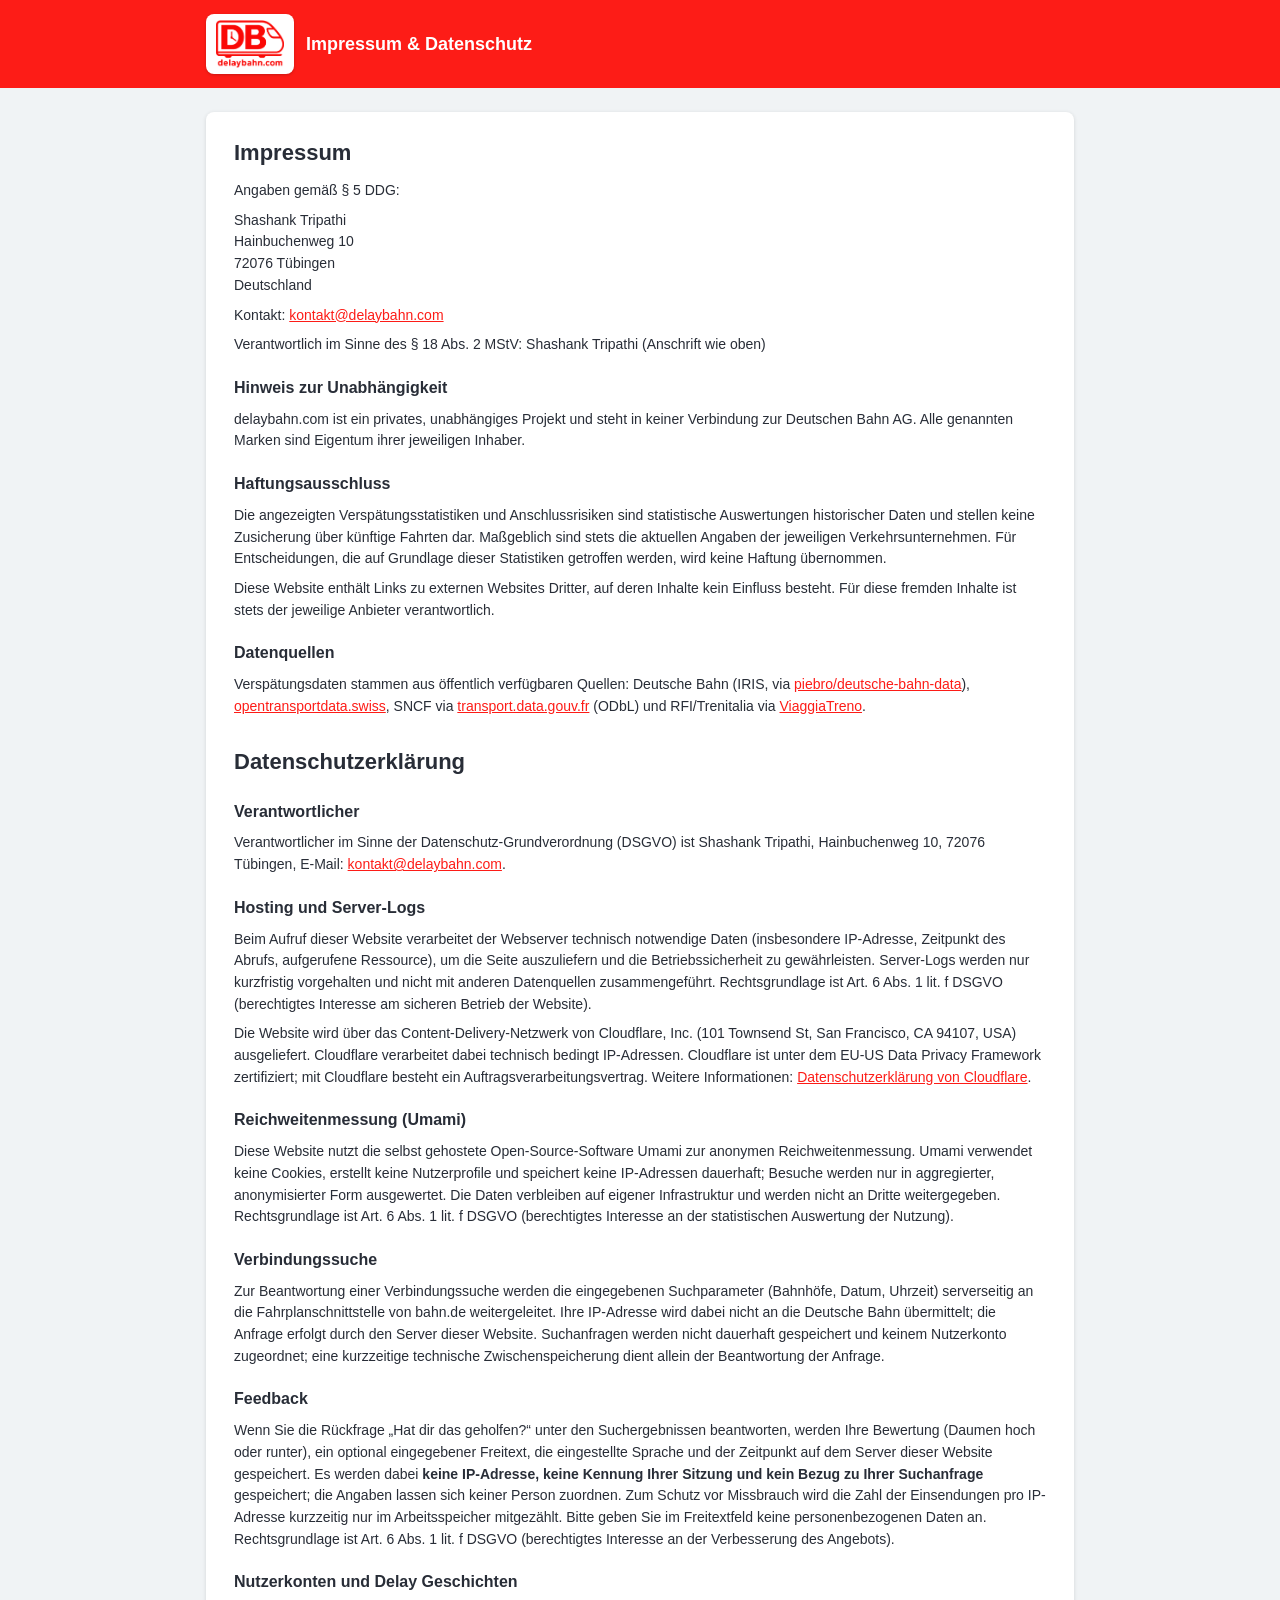
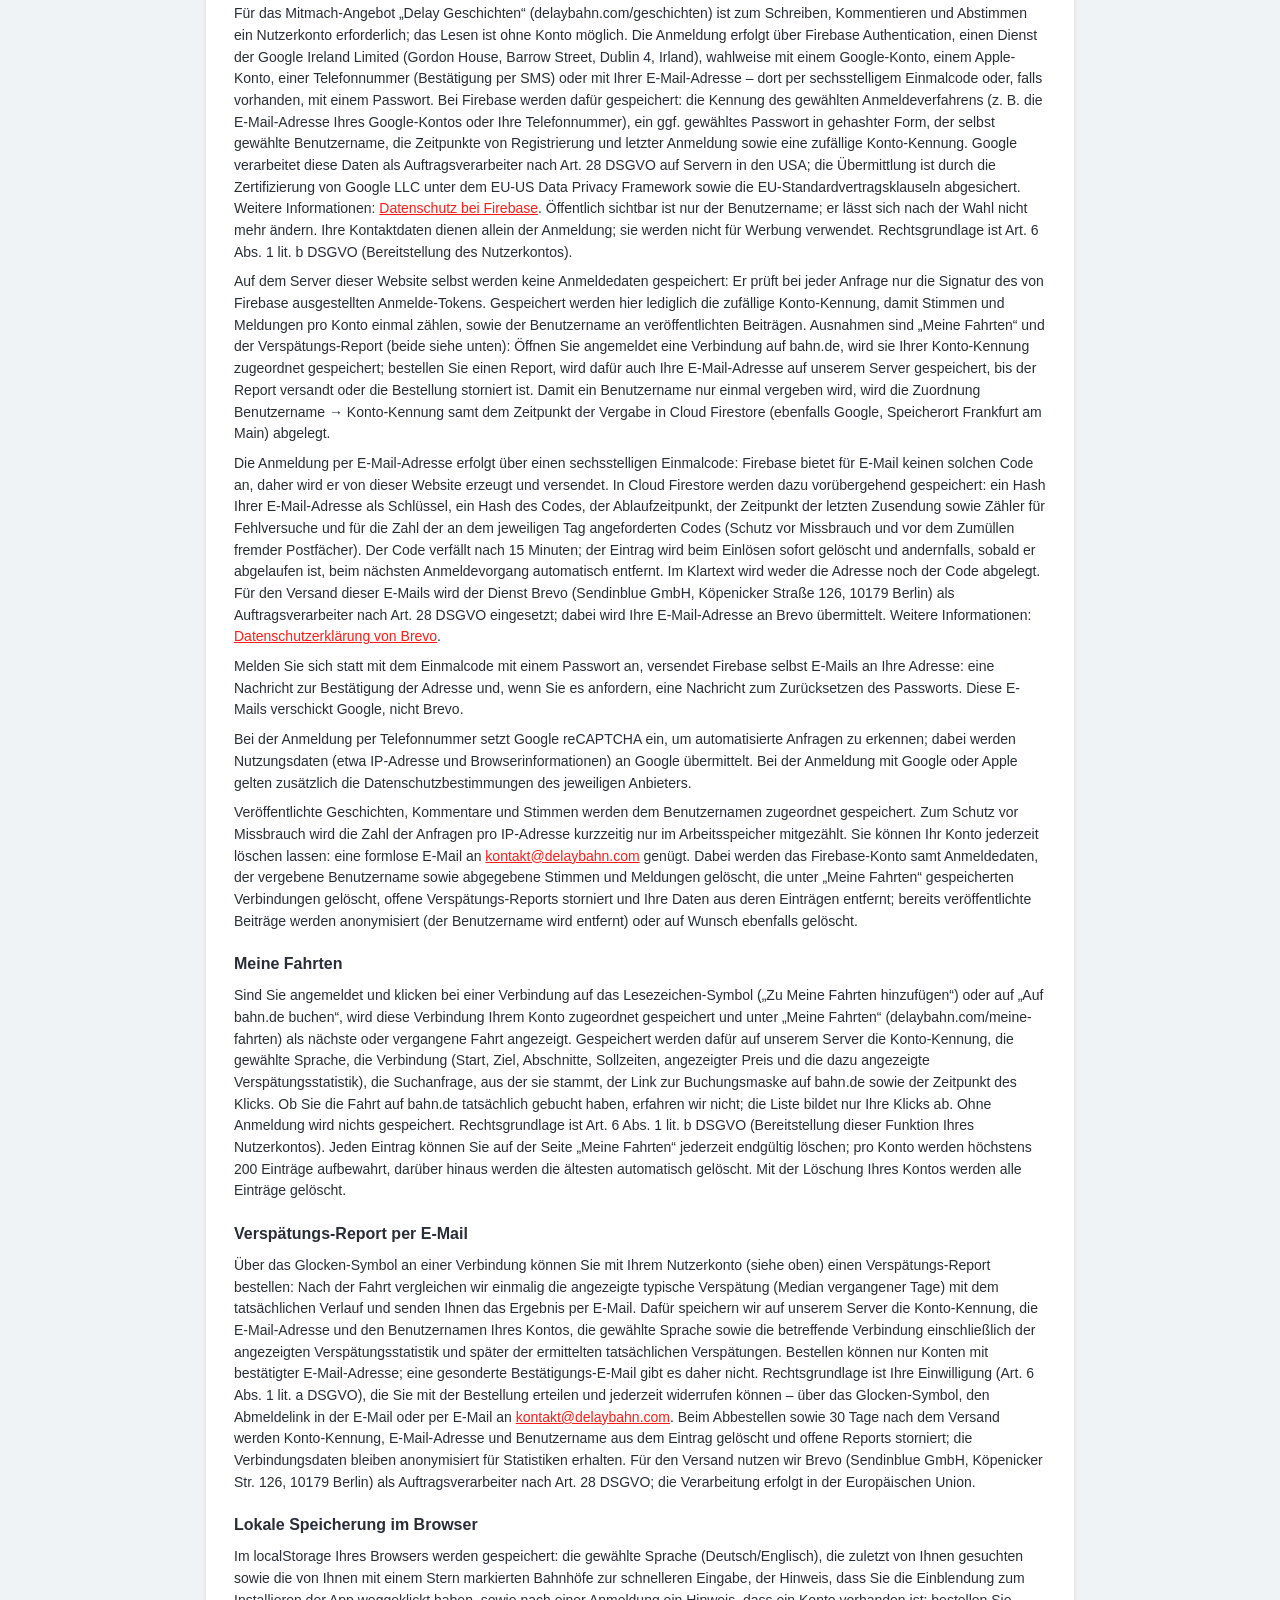
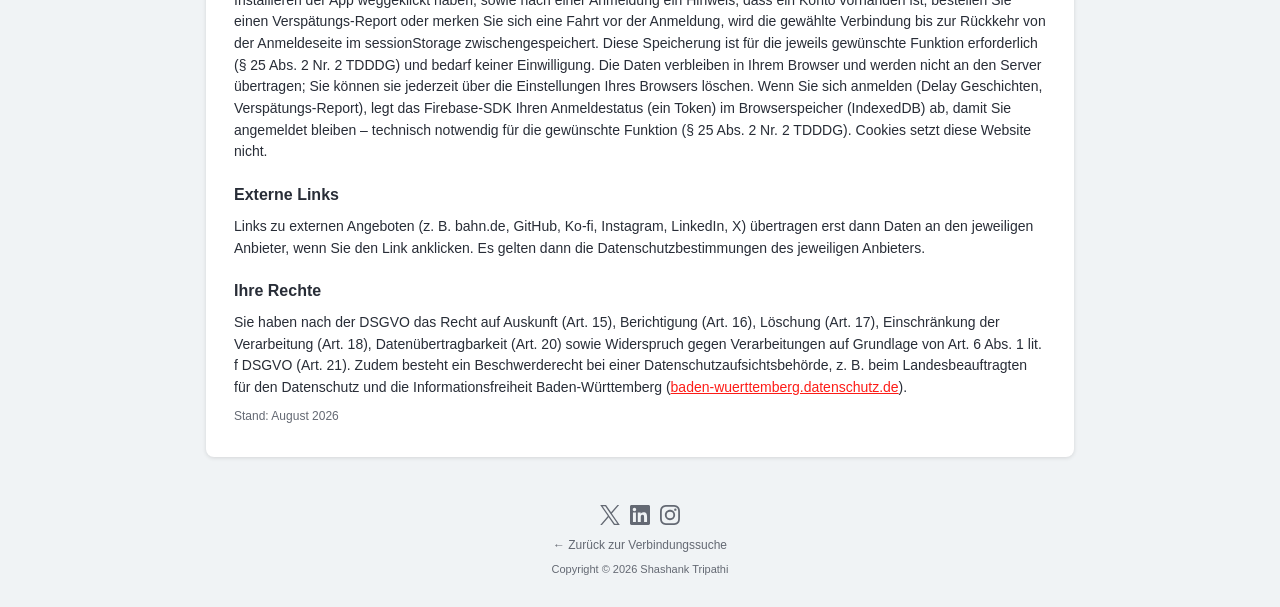
<file: static/impressum.html>
<!DOCTYPE html>
<html lang="de">
<head>
<meta charset="utf-8">
<meta name="viewport" content="width=device-width, initial-scale=1">
<title>Impressum & Datenschutz – DelayBahn</title>
<meta name="robots" content="noindex, follow">
<link rel="icon" type="image/png" href="favicon.png">
<link rel="stylesheet" href="style.css?v=119">
</head>
<body>
<header>
  <div class="header-inner">
    <a class="logo-link" href="/"><img class="logo" src="logo.png?v=3" alt="delaybahn.com"></a>
    <span class="header-title">Impressum &amp; Datenschutz</span>
  </div>
</header>

<main>
  <div class="legal-card">
    <h1>Impressum</h1>
    <p>Angaben gemäß § 5 DDG:</p>
    <address>
      Shashank Tripathi<br>
      Hainbuchenweg 10<br>
      72076 Tübingen<br>
      Deutschland
    </address>
    <p>Kontakt: <a href="mailto:kontakt@delaybahn.com">kontakt@delaybahn.com</a></p>
    <p>Verantwortlich im Sinne des § 18 Abs. 2 MStV: Shashank Tripathi (Anschrift wie oben)</p>

    <h2>Hinweis zur Unabhängigkeit</h2>
    <p>delaybahn.com ist ein privates, unabhängiges Projekt und steht in keiner Verbindung zur
    Deutschen Bahn AG. Alle genannten Marken sind Eigentum ihrer jeweiligen Inhaber.</p>

    <h2>Haftungsausschluss</h2>
    <p>Die angezeigten Verspätungsstatistiken und Anschlussrisiken sind statistische Auswertungen
    historischer Daten und stellen keine Zusicherung über künftige Fahrten dar. Maßgeblich sind
    stets die aktuellen Angaben der jeweiligen Verkehrsunternehmen. Für Entscheidungen, die auf
    Grundlage dieser Statistiken getroffen werden, wird keine Haftung übernommen.</p>
    <p>Diese Website enthält Links zu externen Websites Dritter, auf deren Inhalte kein Einfluss
    besteht. Für diese fremden Inhalte ist stets der jeweilige Anbieter verantwortlich.</p>

    <h2>Datenquellen</h2>
    <p>Verspätungsdaten stammen aus öffentlich verfügbaren Quellen: Deutsche Bahn (IRIS, via
    <a href="https://github.com/piebro/deutsche-bahn-data" target="_blank" rel="noopener">piebro/deutsche-bahn-data</a>),
    <a href="https://opentransportdata.swiss" target="_blank" rel="noopener">opentransportdata.swiss</a>,
    SNCF via <a href="https://transport.data.gouv.fr/datasets/horaires-sncf" target="_blank" rel="noopener">transport.data.gouv.fr</a> (ODbL) und
    RFI/Trenitalia via <a href="http://www.viaggiatreno.it" target="_blank" rel="noopener">ViaggiaTreno</a>.</p>

    <h1 id="datenschutz">Datenschutzerklärung</h1>

    <h2>Verantwortlicher</h2>
    <p>Verantwortlicher im Sinne der Datenschutz-Grundverordnung (DSGVO) ist Shashank Tripathi,
    Hainbuchenweg 10, 72076 Tübingen, E-Mail:
    <a href="mailto:kontakt@delaybahn.com">kontakt@delaybahn.com</a>.</p>

    <h2>Hosting und Server-Logs</h2>
    <p>Beim Aufruf dieser Website verarbeitet der Webserver technisch notwendige Daten
    (insbesondere IP-Adresse, Zeitpunkt des Abrufs, aufgerufene Ressource), um die Seite
    auszuliefern und die Betriebssicherheit zu gewährleisten. Server-Logs werden nur kurzfristig
    vorgehalten und nicht mit anderen Datenquellen zusammengeführt. Rechtsgrundlage ist
    Art. 6 Abs. 1 lit. f DSGVO (berechtigtes Interesse am sicheren Betrieb der Website).</p>
    <p>Die Website wird über das Content-Delivery-Netzwerk von Cloudflare, Inc.
    (101 Townsend St, San Francisco, CA 94107, USA) ausgeliefert. Cloudflare verarbeitet dabei
    technisch bedingt IP-Adressen. Cloudflare ist unter dem EU-US Data Privacy Framework
    zertifiziert; mit Cloudflare besteht ein Auftragsverarbeitungsvertrag. Weitere Informationen:
    <a href="https://www.cloudflare.com/privacypolicy/" target="_blank" rel="noopener">Datenschutzerklärung von Cloudflare</a>.</p>

    <h2>Reichweitenmessung (Umami)</h2>
    <p>Diese Website nutzt die selbst gehostete Open-Source-Software Umami zur anonymen
    Reichweitenmessung. Umami verwendet keine Cookies, erstellt keine Nutzerprofile und speichert
    keine IP-Adressen dauerhaft; Besuche werden nur in aggregierter, anonymisierter Form
    ausgewertet. Die Daten verbleiben auf eigener Infrastruktur und werden nicht an Dritte
    weitergegeben. Rechtsgrundlage ist Art. 6 Abs. 1 lit. f DSGVO (berechtigtes Interesse an der
    statistischen Auswertung der Nutzung).</p>

    <h2>Verbindungssuche</h2>
    <p>Zur Beantwortung einer Verbindungssuche werden die eingegebenen Suchparameter (Bahnhöfe,
    Datum, Uhrzeit) serverseitig an die Fahrplanschnittstelle von bahn.de weitergeleitet. Ihre
    IP-Adresse wird dabei nicht an die Deutsche Bahn übermittelt; die Anfrage erfolgt durch den
    Server dieser Website. Suchanfragen werden nicht dauerhaft gespeichert und keinem Nutzerkonto
    zugeordnet; eine kurzzeitige technische Zwischenspeicherung dient allein der Beantwortung der
    Anfrage.</p>

    <h2>Feedback</h2>
    <p>Wenn Sie die Rückfrage „Hat dir das geholfen?“ unter den Suchergebnissen beantworten, werden
    Ihre Bewertung (Daumen hoch oder runter), ein optional eingegebener Freitext, die eingestellte
    Sprache und der Zeitpunkt auf dem Server dieser Website gespeichert. Es werden dabei
    <strong>keine IP-Adresse, keine Kennung Ihrer Sitzung und kein Bezug zu Ihrer Suchanfrage</strong>
    gespeichert; die Angaben lassen sich keiner Person zuordnen. Zum Schutz vor Missbrauch wird die
    Zahl der Einsendungen pro IP-Adresse kurzzeitig nur im Arbeitsspeicher mitgezählt. Bitte geben
    Sie im Freitextfeld keine personenbezogenen Daten an. Rechtsgrundlage ist Art. 6 Abs. 1 lit. f
    DSGVO (berechtigtes Interesse an der Verbesserung des Angebots).</p>

    <h2>Nutzerkonten und Delay Geschichten</h2>
    <p>Für das Mitmach-Angebot „Delay Geschichten“ (delaybahn.com/geschichten) ist zum Schreiben,
    Kommentieren und Abstimmen ein Nutzerkonto erforderlich; das Lesen ist ohne Konto möglich.
    Die Anmeldung erfolgt über Firebase Authentication, einen Dienst der Google Ireland Limited
    (Gordon House, Barrow Street, Dublin 4, Irland), wahlweise mit einem Google-Konto, einem
    Apple-Konto, einer Telefonnummer (Bestätigung per SMS) oder mit Ihrer E-Mail-Adresse – dort
    per sechsstelligem Einmalcode oder, falls vorhanden, mit einem Passwort. Bei Firebase werden dafür gespeichert: die Kennung des gewählten
    Anmeldeverfahrens (z.&nbsp;B. die E-Mail-Adresse Ihres Google-Kontos oder Ihre
    Telefonnummer), ein ggf. gewähltes Passwort in gehashter Form, der selbst gewählte
    Benutzername, die Zeitpunkte von Registrierung und letzter Anmeldung sowie eine zufällige
    Konto-Kennung. Google verarbeitet diese Daten als Auftragsverarbeiter nach Art. 28 DSGVO auf
    Servern in den USA; die Übermittlung ist durch die Zertifizierung von Google LLC unter dem
    EU-US Data Privacy Framework sowie die EU-Standardvertragsklauseln abgesichert. Weitere
    Informationen: <a href="https://firebase.google.com/support/privacy" target="_blank" rel="noopener">Datenschutz bei Firebase</a>.
    Öffentlich sichtbar ist nur der Benutzername; er lässt sich nach der Wahl nicht mehr ändern.
    Ihre Kontaktdaten dienen allein der Anmeldung; sie werden nicht für Werbung verwendet.
    Rechtsgrundlage ist Art. 6 Abs. 1 lit. b DSGVO (Bereitstellung des Nutzerkontos).</p>
    <p>Auf dem Server dieser Website selbst werden keine Anmeldedaten gespeichert: Er prüft bei
    jeder Anfrage nur die Signatur des von Firebase ausgestellten Anmelde-Tokens. Gespeichert
    werden hier lediglich die zufällige Konto-Kennung, damit Stimmen und Meldungen pro Konto
    einmal zählen, sowie der Benutzername an veröffentlichten Beiträgen. Ausnahmen sind „Meine
    Fahrten“ und der Verspätungs-Report (beide siehe unten): Öffnen Sie angemeldet eine Verbindung
    auf bahn.de, wird sie Ihrer Konto-Kennung zugeordnet gespeichert; bestellen Sie einen Report,
    wird dafür auch Ihre E-Mail-Adresse auf unserem Server gespeichert, bis der Report versandt
    oder die Bestellung storniert ist.
    Damit ein Benutzername nur einmal vergeben wird, wird die Zuordnung
    Benutzername&nbsp;→&nbsp;Konto-Kennung samt dem Zeitpunkt der Vergabe in Cloud Firestore
    (ebenfalls Google, Speicherort Frankfurt am Main) abgelegt.</p>
    <p>Die Anmeldung per E-Mail-Adresse erfolgt über einen sechsstelligen Einmalcode: Firebase
    bietet für E-Mail keinen solchen Code an, daher wird er von dieser Website erzeugt und
    versendet. In Cloud Firestore werden dazu vorübergehend gespeichert: ein Hash Ihrer
    E-Mail-Adresse als Schlüssel, ein Hash des Codes, der Ablaufzeitpunkt, der Zeitpunkt der
    letzten Zusendung sowie Zähler für Fehlversuche und für die Zahl der an dem jeweiligen Tag
    angeforderten Codes (Schutz vor Missbrauch und vor dem Zumüllen fremder Postfächer). Der Code verfällt nach 15 Minuten; der Eintrag wird
    beim Einlösen sofort gelöscht und andernfalls, sobald er abgelaufen ist, beim nächsten
    Anmeldevorgang automatisch entfernt. Im Klartext wird weder die Adresse noch der Code
    abgelegt. Für den Versand dieser E-Mails wird der Dienst Brevo (Sendinblue GmbH,
    Köpenicker Straße 126, 10179 Berlin) als Auftragsverarbeiter nach Art. 28 DSGVO eingesetzt;
    dabei wird Ihre E-Mail-Adresse an Brevo übermittelt. Weitere Informationen:
    <a href="https://www.brevo.com/de/legal/privacypolicy/" target="_blank" rel="noopener">Datenschutzerklärung von Brevo</a>.</p>
    <p>Melden Sie sich statt mit dem Einmalcode mit einem Passwort an, versendet Firebase
    selbst E-Mails an Ihre Adresse: eine Nachricht zur Bestätigung der Adresse und, wenn Sie es
    anfordern, eine Nachricht zum Zurücksetzen des Passworts. Diese E-Mails verschickt Google,
    nicht Brevo.</p>
    <p>Bei der Anmeldung per Telefonnummer setzt Google reCAPTCHA ein, um automatisierte
    Anfragen zu erkennen; dabei werden Nutzungsdaten (etwa IP-Adresse und Browserinformationen)
    an Google übermittelt. Bei der Anmeldung mit Google oder Apple gelten zusätzlich die
    Datenschutzbestimmungen des jeweiligen Anbieters.</p>
    <p>Veröffentlichte Geschichten, Kommentare und Stimmen werden dem Benutzernamen zugeordnet
    gespeichert. Zum Schutz vor Missbrauch wird die Zahl der Anfragen pro IP-Adresse kurzzeitig
    nur im Arbeitsspeicher mitgezählt. Sie können Ihr Konto jederzeit löschen lassen: eine
    formlose E-Mail an <a href="mailto:kontakt@delaybahn.com">kontakt@delaybahn.com</a> genügt.
    Dabei werden das Firebase-Konto samt Anmeldedaten, der vergebene Benutzername sowie
    abgegebene Stimmen und Meldungen gelöscht, die unter „Meine Fahrten“ gespeicherten
    Verbindungen gelöscht, offene Verspätungs-Reports storniert und Ihre Daten aus deren
    Einträgen entfernt; bereits veröffentlichte Beiträge werden anonymisiert (der Benutzername
    wird entfernt) oder auf Wunsch ebenfalls gelöscht.</p>
    <h2 id="datenschutz-fahrten">Meine Fahrten</h2>
    <p>Sind Sie angemeldet und klicken bei einer Verbindung auf das Lesezeichen-Symbol („Zu Meine
    Fahrten hinzufügen“) oder auf „Auf bahn.de buchen“, wird diese Verbindung Ihrem Konto
    zugeordnet gespeichert und unter „Meine Fahrten“
    (delaybahn.com/meine-fahrten) als nächste oder vergangene Fahrt angezeigt. Gespeichert werden
    dafür auf unserem Server die Konto-Kennung, die gewählte Sprache, die Verbindung (Start, Ziel,
    Abschnitte, Sollzeiten, angezeigter Preis und die dazu angezeigte Verspätungsstatistik), die
    Suchanfrage, aus der sie stammt, der Link zur Buchungsmaske auf bahn.de sowie der Zeitpunkt
    des Klicks. Ob Sie die Fahrt auf bahn.de tatsächlich gebucht haben, erfahren wir nicht; die
    Liste bildet nur Ihre Klicks ab. Ohne Anmeldung wird nichts gespeichert. Rechtsgrundlage ist
    Art. 6 Abs. 1 lit. b DSGVO (Bereitstellung dieser Funktion Ihres Nutzerkontos). Jeden Eintrag
    können Sie auf der Seite „Meine Fahrten“ jederzeit endgültig löschen; pro Konto werden
    höchstens 200 Einträge aufbewahrt, darüber hinaus werden die ältesten automatisch gelöscht.
    Mit der Löschung Ihres Kontos werden alle Einträge gelöscht.</p>
    <h2 id="datenschutz-report">Verspätungs-Report per E-Mail</h2>
    <p>Über das Glocken-Symbol an einer Verbindung können Sie mit Ihrem Nutzerkonto (siehe oben)
    einen Verspätungs-Report bestellen: Nach der Fahrt vergleichen wir einmalig die angezeigte
    typische Verspätung (Median vergangener Tage) mit dem tatsächlichen Verlauf und senden Ihnen
    das Ergebnis per E-Mail. Dafür speichern wir auf unserem Server die Konto-Kennung, die
    E-Mail-Adresse und den Benutzernamen Ihres Kontos, die gewählte Sprache sowie die betreffende
    Verbindung einschließlich der angezeigten Verspätungsstatistik und später der ermittelten
    tatsächlichen Verspätungen. Bestellen können nur Konten mit bestätigter E-Mail-Adresse; eine
    gesonderte Bestätigungs-E-Mail gibt es daher nicht. Rechtsgrundlage ist Ihre Einwilligung
    (Art. 6 Abs. 1 lit. a DSGVO), die Sie mit der Bestellung erteilen und jederzeit widerrufen
    können – über das Glocken-Symbol, den Abmeldelink in der E-Mail oder per E-Mail an
    <a href="mailto:kontakt@delaybahn.com">kontakt@delaybahn.com</a>. Beim Abbestellen sowie
    30 Tage nach dem Versand werden Konto-Kennung, E-Mail-Adresse und Benutzername aus dem
    Eintrag gelöscht und offene Reports storniert; die Verbindungsdaten bleiben anonymisiert für
    Statistiken erhalten. Für den Versand nutzen wir Brevo (Sendinblue GmbH, Köpenicker Str. 126,
    10179 Berlin) als Auftragsverarbeiter nach Art. 28 DSGVO; die Verarbeitung erfolgt in der
    Europäischen Union.</p>

    <h2>Lokale Speicherung im Browser</h2>
    <p>Im localStorage Ihres Browsers werden gespeichert: die gewählte Sprache (Deutsch/Englisch),
    die zuletzt von Ihnen gesuchten sowie die von Ihnen mit einem Stern markierten Bahnhöfe zur
    schnelleren Eingabe, der Hinweis, dass Sie die Einblendung zum Installieren der App
    weggeklickt haben, sowie nach einer Anmeldung ein Hinweis, dass ein Konto vorhanden ist;
    bestellen Sie einen Verspätungs-Report oder merken Sie sich eine Fahrt vor der Anmeldung, wird
    die gewählte Verbindung bis zur Rückkehr von der Anmeldeseite im sessionStorage
    zwischengespeichert. Diese
    Speicherung ist für die jeweils gewünschte Funktion erforderlich (§ 25 Abs. 2 Nr. 2 TDDDG) und
    bedarf keiner Einwilligung. Die Daten verbleiben in Ihrem Browser und werden nicht an den Server
    übertragen; Sie können sie jederzeit über die Einstellungen Ihres Browsers löschen. Wenn
    Sie sich anmelden (Delay Geschichten, Verspätungs-Report), legt das Firebase-SDK Ihren Anmeldestatus (ein
    Token) im Browserspeicher (IndexedDB) ab, damit Sie angemeldet bleiben – technisch
    notwendig für die gewünschte Funktion (§ 25 Abs. 2 Nr. 2 TDDDG). Cookies setzt diese Website
    nicht.</p>

    <h2>Externe Links</h2>
    <p>Links zu externen Angeboten (z.&nbsp;B. bahn.de, GitHub, Ko-fi, Instagram, LinkedIn, X) übertragen erst dann Daten
    an den jeweiligen Anbieter, wenn Sie den Link anklicken. Es gelten dann die
    Datenschutzbestimmungen des jeweiligen Anbieters.</p>

    <h2>Ihre Rechte</h2>
    <p>Sie haben nach der DSGVO das Recht auf Auskunft (Art. 15), Berichtigung (Art. 16),
    Löschung (Art. 17), Einschränkung der Verarbeitung (Art. 18), Datenübertragbarkeit (Art. 20)
    sowie Widerspruch gegen Verarbeitungen auf Grundlage von Art. 6 Abs. 1 lit. f DSGVO
    (Art. 21). Zudem besteht ein Beschwerderecht bei einer Datenschutzaufsichtsbehörde,
    z.&nbsp;B. beim Landesbeauftragten für den Datenschutz und die Informationsfreiheit
    Baden-Württemberg (<a href="https://www.baden-wuerttemberg.datenschutz.de" target="_blank" rel="noopener">baden-wuerttemberg.datenschutz.de</a>).</p>

    <p class="legal-stand">Stand: August 2026</p>
  </div>
</main>

<footer class="site-footer">
  <p class="footer-social social-row">
    <a class="social-link" data-net="x" href="https://x.com/DelayBahn" target="_blank" rel="noopener" title="DelayBahn auf X" aria-label="DelayBahn auf X">
      <svg viewBox="0 0 24 24" width="20" height="20" fill="currentColor" aria-hidden="true"><path d="M14.234 10.162 22.977 0h-2.072l-7.591 8.824L7.251 0H.258l9.168 13.343L.258 24H2.33l8.016-9.318L16.749 24h6.993zm-2.837 3.299-.929-1.329L3.076 1.56h3.182l5.965 8.532.929 1.329 7.754 11.09h-3.182z"/></svg>
    </a>
    <a class="social-link" data-net="linkedin" href="https://www.linkedin.com/company/141653948" target="_blank" rel="noopener" title="DelayBahn auf LinkedIn" aria-label="DelayBahn auf LinkedIn">
      <svg viewBox="0 0 24 24" width="20" height="20" fill="currentColor" aria-hidden="true"><path d="M20.447 20.452h-3.554v-5.569c0-1.328-.027-3.037-1.852-3.037-1.853 0-2.136 1.445-2.136 2.939v5.667H9.351V9h3.414v1.561h.046c.477-.9 1.637-1.85 3.37-1.85 3.601 0 4.267 2.37 4.267 5.455v6.286zM5.337 7.433c-1.144 0-2.063-.926-2.063-2.065 0-1.138.92-2.063 2.063-2.063 1.14 0 2.064.925 2.064 2.063 0 1.139-.925 2.065-2.064 2.065zm1.782 13.019H3.555V9h3.564v11.452zM22.225 0H1.771C.792 0 0 .774 0 1.729v20.542C0 23.227.792 24 1.771 24h20.451C23.2 24 24 23.227 24 22.271V1.729C24 .774 23.2 0 22.222 0h.003z"/></svg>
    </a>
    <a class="social-link" data-net="instagram" href="https://www.instagram.com/delay.bahn/" target="_blank" rel="noopener" title="DelayBahn auf Instagram" aria-label="DelayBahn auf Instagram">
      <svg viewBox="0 0 24 24" width="20" height="20" fill="currentColor" aria-hidden="true"><path d="M7.0301.084c-1.2768.0602-2.1487.264-2.911.5634-.7888.3075-1.4575.72-2.1228 1.3877-.6652.6677-1.075 1.3368-1.3802 2.127-.2954.7638-.4956 1.6365-.552 2.914-.0564 1.2775-.0689 1.6882-.0626 4.947.0062 3.2586.0206 3.6671.0825 4.9473.061 1.2765.264 2.1482.5635 2.9107.308.7889.72 1.4573 1.388 2.1228.6679.6655 1.3365 1.0743 2.1285 1.38.7632.295 1.6361.4961 2.9134.552 1.2773.056 1.6884.069 4.9462.0627 3.2578-.0062 3.668-.0207 4.9478-.0814 1.28-.0607 2.147-.2652 2.9098-.5633.7889-.3086 1.4578-.72 2.1228-1.3881.665-.6682 1.0745-1.3378 1.3795-2.1284.2957-.7632.4966-1.636.552-2.9124.056-1.2809.0692-1.6898.063-4.948-.0063-3.2583-.021-3.6668-.0817-4.9465-.0607-1.2797-.264-2.1487-.5633-2.9117-.3084-.7889-.72-1.4568-1.3876-2.1228C21.2982 1.33 20.628.9208 19.8378.6165 19.074.321 18.2017.1197 16.9244.0645 15.6471.0093 15.236-.005 11.977.0014 8.718.0076 8.31.0215 7.0301.0839m.1402 21.6932c-1.17-.0509-1.8053-.2453-2.2287-.408-.5606-.216-.96-.4771-1.3819-.895-.422-.4178-.6811-.8186-.9-1.378-.1644-.4234-.3624-1.058-.4171-2.228-.0595-1.2645-.072-1.6442-.079-4.848-.007-3.2037.0053-3.583.0607-4.848.05-1.169.2456-1.805.408-2.2282.216-.5613.4762-.96.895-1.3816.4188-.4217.8184-.6814 1.3783-.9003.423-.1651 1.0575-.3614 2.227-.4171 1.2655-.06 1.6447-.072 4.848-.079 3.2033-.007 3.5835.005 4.8495.0608 1.169.0508 1.8053.2445 2.228.408.5608.216.96.4754 1.3816.895.4217.4194.6816.8176.9005 1.3787.1653.4217.3617 1.056.4169 2.2263.0602 1.2655.0739 1.645.0796 4.848.0058 3.203-.0055 3.5834-.061 4.848-.051 1.17-.245 1.8055-.408 2.2294-.216.5604-.4763.96-.8954 1.3814-.419.4215-.8181.6811-1.3783.9-.4224.1649-1.0577.3617-2.2262.4174-1.2656.0595-1.6448.072-4.8493.079-3.2045.007-3.5825-.006-4.848-.0608M16.953 5.5864A1.44 1.44 0 1 0 18.39 4.144a1.44 1.44 0 0 0-1.437 1.4424M5.8385 12.012c.0067 3.4032 2.7706 6.1557 6.173 6.1493 3.4026-.0065 6.157-2.7701 6.1506-6.1733-.0065-3.4032-2.771-6.1565-6.174-6.1498-3.403.0067-6.156 2.771-6.1496 6.1738M8 12.0077a4 4 0 1 1 4.008 3.9921A3.9996 3.9996 0 0 1 8 12.0077"/></svg>
    </a>
  </p>
  <a href="/">← Zurück zur Verbindungssuche</a>
  <p class="footer-copyright">Copyright © 2026 Shashank Tripathi</p>
</footer>
</body>
</html>
</file>
<file: static/style.css>
* { box-sizing: border-box; margin: 0; }

:root {
  --brand-red: #fd1c17;
  --brand-red-dark: #d31915;
  --gray-bg: #f0f3f5;
  --gray-border: #d7dce1;
  --text: #282d37;
  --text-muted: #646973;
  --green: #2a7230;
  --yellow: #b8860b;
  --red: #c50014;
}

body {
  font-family: -apple-system, "Segoe UI", Helvetica, Arial, sans-serif;
  background: var(--gray-bg);
  color: var(--text);
}

header { background: var(--brand-red); }
.header-inner {
  max-width: 900px; margin: 0 auto; padding: 14px 16px;
  display: flex; align-items: center; gap: 12px;
}
.logo-link { display: block; line-height: 0; }
.logo {
  background: #fff; border-radius: 8px; padding: 6px 10px;
  height: 60px; width: auto; display: block;
  box-shadow: 0 1px 3px rgba(0,0,0,.2);
}
.header-title { color: #fff; font-size: 18px; font-weight: 600; flex: 1; min-width: 0; }
/* the subtitle moves down as a whole when the account corner needs the room */
.header-title small { font-weight: 400; opacity: .85; white-space: nowrap; }
.tagline { display: block; font-size: 12px; font-weight: 400; font-style: italic; opacity: .8; }

main { max-width: 900px; margin: 24px auto; padding: 0 16px; }

.search-card {
  background: #fff; border-radius: 8px; padding: 20px;
  box-shadow: 0 1px 4px rgba(0,0,0,.12);
  display: flex; gap: 12px; align-items: flex-end; flex-wrap: wrap;
}
.field { display: flex; flex-direction: column; gap: 4px; }
.field label { font-size: 12px; color: var(--text-muted); font-weight: 600; }
.field input, .field select {
  border: 1px solid var(--gray-border); border-radius: 4px;
  padding: 10px 12px; font-size: 15px; min-width: 200px;
  background: #fff; color: var(--text);
}
/* iOS Safari gives date/time controls an intrinsic width that overflows width:100%;
   stripping the native appearance makes them size like regular inputs */
.field-date input, .field-time input {
  min-width: 120px; max-width: 100%;
  -webkit-appearance: none; appearance: none;
}
.field-date input::-webkit-date-and-time-value,
.field-time input::-webkit-date-and-time-value { text-align: left; }
.field-window select { min-width: 110px; }
/* the Umstiegszeit select and the Verkehrsmittel picker read as one pair, so they
   share a width — and it is the age select's, so the two rows line up */
.field-transfer select, .transport-btn { min-width: 150px; }
/* Umstiegszeit, the Verkehrsmittel picker and the stopover block share a line of
   their own under the traveller rows; flex-start keeps each control at its
   natural width instead of stretching across the row */
.advanced-row {
  flex-basis: 100%;
  display: flex; flex-wrap: wrap; align-items: flex-end; gap: 12px 24px;
}
.field-transfer, .field-transport { align-items: flex-start; }
/* each sized by its longest option label, not the 200px input default */
.field-count select { min-width: 72px; }
.field-age select { min-width: 150px; }
.field-discount select { min-width: 190px; }
.field input:focus, .field select:focus { outline: 2px solid var(--brand-red); outline-offset: -1px; }

/* the bahn.de mask's traveller line: count, age bracket and discount. The default
   party is a single row, so the add button trails it on the same line; a second
   traveller makes the rows a list and pushes the button underneath. */
.traveller-fields {
  flex-basis: 100%;
  display: flex; flex-wrap: wrap; align-items: flex-end; gap: 12px;
}
.traveller-row { display: flex; flex-wrap: wrap; align-items: flex-end; gap: 12px; }
.traveller-fields.multi .traveller-row { flex-basis: 100%; }
.traveller-remove.hidden, .traveller-add.hidden { display: none; }

#swap {
  background: #fff; border: 1px solid var(--gray-border); border-radius: 4px;
  padding: 9px 10px; font-size: 16px; cursor: pointer;
}

.search-btn {
  background: var(--brand-red); color: #fff; border: none; border-radius: 4px;
  padding: 11px 28px; font-size: 15px; font-weight: 600; cursor: pointer;
}
.search-btn:hover { background: var(--brand-red-dark); }
.search-btn:disabled { opacity: .6; cursor: wait; }

/* The switches and the button travel as one block, so that when the card runs out
   of width and wraps them to a line of their own, the button still sits right
   beside the switches instead of being orphaned under the fields. */
.search-actions { display: flex; align-items: center; gap: 12px; }
/* occasional settings (age bracket, transfer time, transport modes, stopovers)
   fold away behind a plain text toggle so the card's main row keeps its shape */
.advanced-toggle {
  background: none; border: none; cursor: pointer; padding: 10px 0;
  font-size: 13px; font-weight: 600; color: var(--text-muted);
  font-family: inherit; display: flex; align-items: center; gap: 6px;
}
.advanced-toggle:hover { color: var(--text); }
.advanced-chevron { font-size: 18px; line-height: 1; transition: transform .15s; }
.advanced-toggle[aria-expanded="true"] .advanced-chevron { transform: rotate(90deg); }
.advanced-panel {
  flex-basis: 100%;
  display: flex; flex-wrap: wrap; align-items: flex-end; gap: 12px 24px;
  border-top: 1px solid var(--gray-border); padding-top: 12px;
}
.advanced-panel.hidden { display: none; }

/* the two switches read as one choice, so they sit on a line together in the
   card's main row; the padding matches the inputs' so they align with the
   fields and the search button beside them */
.dticket-toggles {
  display: flex; align-items: center; flex-wrap: wrap;
  gap: 8px 18px; padding: 10px 0;
}
.dticket-toggle {
  display: flex; align-items: center; gap: 8px;
  font-size: 13px; font-weight: 600; color: var(--text-muted);
  cursor: pointer; user-select: none;
}
.dticket-toggle input { position: absolute; opacity: 0; width: 0; height: 0; }
.dticket-switch {
  flex: none; width: 38px; height: 22px; border-radius: 11px;
  background: var(--gray-border); position: relative; transition: background .15s;
}
.dticket-switch::after {
  content: ""; position: absolute; top: 2px; left: 2px;
  width: 18px; height: 18px; border-radius: 50%; background: #fff;
  box-shadow: 0 1px 2px rgba(0,0,0,.25); transition: left .15s;
}
.dticket-toggle input:checked + .dticket-switch { background: var(--brand-red); }
.dticket-toggle input:checked + .dticket-switch::after { left: 18px; }
.dticket-toggle input:focus-visible + .dticket-switch { outline: 2px solid var(--brand-red); outline-offset: 2px; }

.return-add, .stopover-add, .traveller-add {
  align-self: flex-end;
  background: #fff; border: 1px dashed var(--gray-border); border-radius: 4px;
  color: var(--brand-red); font-family: inherit; font-size: 13px; font-weight: 600;
  /* 13px text sits in a shorter line box than the 15px selects these buttons
     stand beside, so the line-height is pinned to leave every box 41px tall */
  padding: 11px 14px; line-height: 17px; cursor: pointer; white-space: nowrap;
}
.return-add:hover, .stopover-add:hover, .traveller-add:hover { border-color: var(--brand-red); background: color-mix(in srgb, var(--brand-red) 4%, #fff); }
.return-add.hidden, .stopover-add.hidden { display: none; }

.return-fields { display: flex; gap: 12px; align-items: flex-end; }
.return-fields.hidden { display: none; }
.return-remove, .stopover-remove, .traveller-remove {
  background: none; border: none; color: var(--text-muted); font-family: inherit;
  font-size: 15px; line-height: 1; cursor: pointer; padding: 11px 6px; border-radius: 4px;
}
.return-remove:hover, .stopover-remove:hover, .traveller-remove:hover { background: var(--gray-bg); color: var(--text); }
/* stacked on mobile the bare glyph loses its context, so it gets a label there */
.return-remove-label, .stopover-remove-label, .traveller-remove-label { display: none; }

/* Stopovers close the advanced-options panel's last row, beside Umstiegszeit and
   the Verkehrsmittel picker: while the block is just its add button it is narrow
   enough to sit there, and a revealed row — or a round trip's second group — takes
   the width it needs by claiming a line of its own again. */
.stopover-fields { display: flex; flex-direction: column; gap: 10px; }
.advanced-row > .stopover-fields:has(.stopover-row:not(.hidden)),
.advanced-row > .stopover-fields:has(#stopover-group-return:not(.hidden)) { flex-basis: 100%; }
.stopover-group { display: flex; flex-direction: column; gap: 10px; align-items: flex-start; }
.stopover-group.hidden { display: none; }
.stopover-group-label { font-size: 12px; color: var(--text-muted); font-weight: 600; text-transform: uppercase; }
.stopover-group-label.hidden { display: none; }
.stopover-row { display: flex; gap: 12px; align-items: flex-end; }
.stopover-row.hidden { display: none; }
/* the stay is a duration, not a text field, so it reads as bahn.de's stepper:
   both segments stay typeable and the two buttons move a quarter hour at a time */
.stay-stepper {
  display: flex; align-items: center; gap: 4px;
  border: 1px solid var(--gray-border); border-radius: 4px; background: #fff;
  padding: 1px 4px; min-width: 170px;
}
.stay-stepper:focus-within { outline: 2px solid var(--brand-red); outline-offset: -1px; }
.stay-step {
  flex: none; width: 32px; height: 35px; padding: 0;
  background: none; border: none; border-radius: 4px; cursor: pointer;
  color: var(--brand-red); font-family: inherit; font-size: 18px; line-height: 1;
}
.stay-step:hover:not(:disabled) { background: color-mix(in srgb, var(--brand-red) 8%, #fff); }
.stay-step:disabled { color: var(--gray-border); cursor: default; }
.stay-value { flex: 1; display: flex; align-items: baseline; justify-content: center; }
/* the digits are text in an input like any other on the form: same size and
   weight, and the font family left to the browser as the other inputs leave it;
   2ch plus a hair, so a caret at the end of "45" doesn't push the unit around */
.stay-stepper input.stay-part {
  width: 2.4ch; min-width: 0; padding: 0; border: none; background: none;
  font-size: 15px; font-weight: 400; color: var(--text); text-align: center;
}
.stay-part:focus { outline: none; color: var(--brand-red); }
/* the units read as the field labels do */
.stay-unit { font-size: 12px; font-weight: 600; color: var(--text-muted); }
.stay-sep { padding: 0 4px; font-size: 15px; color: var(--text-muted); }
/* on a phone the stay is picked the way the search form's time field is picked -
   the native time control - so the typeable segments give way to a type=time twin
   there; it holds the same HH:MM the segments hold, and the buttons still step it */
.stay-stepper input.stay-time {
  display: none; flex: 1; min-width: 0; width: auto; padding: 0; border: none;
  background: none; font-size: 15px; color: var(--text); text-align: center;
  -webkit-appearance: none; appearance: none;
}
.stay-time::-webkit-date-and-time-value { text-align: center; }
.stay-time::-webkit-calendar-picker-indicator { display: none; }
.stopover-add { align-self: flex-start; }

.autocomplete-wrap { position: relative; }
.autocomplete-wrap input { padding-right: 34px; }
/* :placeholder-shown tracks emptiness even on programmatic changes (swap, URL restore) */
.input-clear { display: none; }
.autocomplete-wrap input:not(:placeholder-shown) + .input-clear {
  display: flex; align-items: center; justify-content: center;
  position: absolute; right: 6px; bottom: 8px; width: 24px; height: 24px;
  background: none; border: 0; border-radius: 50%; cursor: pointer;
  font-size: 13px; line-height: 1; color: var(--text-muted);
}
.input-clear:hover { background: var(--gray-bg); color: var(--text); }
.dropdown {
  position: absolute; top: 100%; left: 0; right: 0; z-index: 10;
  background: #fff; border: 1px solid var(--gray-border); border-radius: 0 0 4px 4px;
  box-shadow: 0 4px 8px rgba(0,0,0,.15); display: none; max-height: 260px; overflow-y: auto;
}
.dropdown.open { display: block; }
.dropdown div { padding: 9px 12px; cursor: pointer; font-size: 14px; }
.dropdown div:hover, .dropdown div.active { background: var(--gray-bg); }
.dropdown-item { display: flex; align-items: center; gap: 8px; }
/* long station names wrap to a second line instead of truncating behind the star */
.dropdown-name { flex: 1; min-width: 0; overflow-wrap: anywhere; }
/* negative margin buys a thumb-sized tap target without growing the row */
.fav-star {
  flex: none; background: none; border: 0; line-height: 1;
  padding: 8px 10px; margin: -8px -6px -8px 0;
  font-size: 16px; color: var(--gray-border); cursor: pointer;
}
.fav-star:hover { color: var(--brand-red); }
.fav-star.on { color: var(--brand-red); }

.hero-chart {
  background: #fff; border-radius: 10px; padding: 30px 24px 26px;
  box-shadow: 0 1px 4px rgba(0,0,0,.12);
  margin-top: 20px; text-align: center;
}
.hero-chart.hidden { display: none; }
.hero-headline {
  margin: 0 auto;
  font-size: clamp(24px, 4vw, 34px); font-weight: 800; line-height: 1.2; letter-spacing: -.02em;
  color: var(--brand-red); text-wrap: balance;
}
/* route glyph: two stops joined by a line, echoing the Von/Nach form */
.hero-headline::before {
  content: ""; display: block; width: 48px; height: 7px; margin: 0 auto 16px;
  background:
    radial-gradient(circle at 3.5px 50%, var(--brand-red) 3px, transparent 3.5px),
    radial-gradient(circle at calc(100% - 3.5px) 50%, var(--brand-red) 3px, transparent 3.5px),
    linear-gradient(var(--brand-red), var(--brand-red)) 50% 50% / 34px 3px;
  background-repeat: no-repeat;
}
.hero-claim {
  margin: 14px auto 0;
  font-size: clamp(17px, 2.4vw, 21px); font-weight: 700; line-height: 1.35; letter-spacing: -.01em;
}
.hero-claim span { display: block; }  /* one claim per line, whatever the language */
.hero-claim span + span { color: var(--text-muted); }
.hero-sub {
  margin: 10px auto 0;
  font-size: 14px; line-height: 1.5; color: var(--text-muted);
}
.hero-sub span { display: block; }  /* scope on one line, finding on the next */
/* the chart is revealed by a toggle button; allow-discrete lets it fade in where supported */
.hero-chart img {
  display: none; opacity: 0; margin-top: 20px;
  width: 100%; max-width: 720px; height: auto;
  transition: opacity .25s ease, display .25s allow-discrete;
}
.hero-chart.chart-open img { display: inline-block; opacity: 1; }
@starting-style { .hero-chart.chart-open img { opacity: 0; } }
body.past-mode .hero-chart { display: none; }

/* the two header pills wrap as one unit, so they never split across rows */
.header-pills { display: flex; gap: 12px; margin-left: auto; flex-shrink: 0; }
.refund-nav {
  flex-shrink: 0;
  background: #fff; border: none; border-radius: 18px; text-decoration: none;
  padding: 9px 18px; font-size: 13px; font-weight: 700; cursor: pointer; color: var(--brand-red);
  box-shadow: 0 1px 3px rgba(0,0,0,.25);
}
.refund-nav:hover { background: color-mix(in srgb, var(--brand-red) 8%, #fff); }
body.past-mode #refund-nav {
  background: color-mix(in srgb, var(--brand-red) 12%, #fff);
  box-shadow: inset 0 1px 3px rgba(0,0,0,.25); cursor: default; pointer-events: none;
}

.header-lang { display: flex; gap: 6px; flex-shrink: 0; }
.lang-btn {
  background: transparent; border: 1px solid rgba(255,255,255,.6); border-radius: 16px;
  padding: 4px 12px; font-size: 12px; font-weight: 600; cursor: pointer; color: #fff;
  /* real links so each language URL is crawlable; these keep them button-shaped */
  text-decoration: none; line-height: normal;
}
.lang-btn.active { background: #fff; color: var(--brand-red); border-color: #fff; }

.controls {
  margin: 18px 0 10px; display: flex; align-items: center; gap: 8px;
  font-size: 14px; color: var(--text-muted);
}
.controls.hidden { display: none; }
.sort-btn {
  background: #fff; border: 1px solid var(--gray-border); border-radius: 16px;
  padding: 6px 14px; font-size: 13px; cursor: pointer; color: var(--text);
}
.sort-btn.active { background: var(--brand-red); color: #fff; border-color: var(--brand-red); }

.chart-switch {
  margin-top: 22px; display: flex; justify-content: center; align-items: center;
  gap: 12px; flex-wrap: wrap;
}
.chart-switch-label { font-size: 13px; color: var(--text-muted); }
.chart-toggle {
  display: inline-flex; gap: 4px; padding: 4px;
  background: var(--gray-bg); border-radius: 999px;
}
.chart-btn {
  background: transparent; border: none; border-radius: 999px;
  padding: 7px 16px; font-size: 13px; font-weight: 600; color: var(--text-muted);
  cursor: pointer; transition: background .15s, color .15s;
}
.chart-btn:hover { color: var(--text); }
.chart-btn.active { background: #fff; color: var(--brand-red); box-shadow: 0 1px 3px rgba(0,0,0,.14); }

.status { margin: 16px 0; font-size: 14px; color: var(--text-muted); }
.status.error { color: var(--red); }

/* degraded-results disclosure: results served from the stale fallback */
.stale-notice {
  margin: 16px 0; padding: 8px 12px;
  font-size: 13.5px; color: var(--yellow);
  background: color-mix(in srgb, var(--yellow) 8%, transparent);
  border-left: 3px solid var(--yellow);
  border-radius: 0 6px 6px 0;
}
.stale-notice.hidden { display: none; }

.page-btn {
  background: none; border: none; cursor: pointer;
  display: flex; align-items: center; gap: 8px;
  font-size: 16px; font-weight: 600; color: var(--text);
  padding: 10px 4px; margin: 2px 0 10px;
}
.page-btn .arrow { color: var(--brand-red); font-size: 18px; font-weight: 700; }
.page-btn:hover { text-decoration: underline; }
.page-btn:disabled { opacity: .5; cursor: wait; text-decoration: none; }
.page-btn.hidden { display: none; }

.journey {
  background: #fff; border-radius: 8px; padding: 16px 20px; margin-bottom: 12px;
  box-shadow: 0 1px 3px rgba(0,0,0,.1);
}
.journey-head {
  display: flex; align-items: center; gap: 10px; flex-wrap: wrap;
}
.journey-times { font-size: 20px; font-weight: 700; }
.journey-meta { font-size: 13px; color: var(--text-muted); }
.journey-head .spacer { flex: 1; }
.journey-cta {
  display: flex; align-items: center; gap: 8px; flex-wrap: wrap;
  justify-content: flex-end; margin-left: auto;
}

.badge {
  display: inline-block; padding: 3px 8px; border-radius: 12px;
  font-size: 12px; font-weight: 700; color: #fff; white-space: nowrap;
  line-height: 1.2;
}
.badge.green { background: var(--green); }
.badge.yellow { background: var(--yellow); }
.badge.red { background: var(--red); }
.badge.gray { background: #9aa0a8; }
.badge small { font-weight: 400; opacity: .9; }

button.badge { border: none; font-family: inherit; cursor: pointer; }
button.badge:hover { filter: brightness(1.12); }
button.badge:active { filter: brightness(.88); }
button.badge:focus-visible { outline: 2px solid var(--text); outline-offset: 2px; }
.badge-caret {
  display: inline-block; margin-left: 5px;
  transition: transform .15s ease;
}
button.badge[aria-expanded="true"] .badge-caret { transform: rotate(180deg); }

.day-chart { width: 100%; margin: 10px 0 2px; position: relative; }
.day-chart-caption {
  display: flex; justify-content: space-between; align-items: baseline; gap: 12px;
  font-size: 12px; color: var(--text-muted); margin-bottom: 4px;
}
.day-chart-cancel { color: var(--red); font-weight: 600; white-space: nowrap; }
.day-chart-nudge { animation: day-chart-nudge 6s ease forwards; }
@keyframes day-chart-nudge {
  0%, 88% { opacity: 1; }
  100% { opacity: 0; }
}
.day-chart-ping {
  transform-box: fill-box; transform-origin: center;
  animation: day-chart-ping 1.6s ease-out .8s 3;
}
@keyframes day-chart-ping {
  from { opacity: .6; transform: scale(.35); }
  to { opacity: 0; transform: scale(1.3); }
}
@media (prefers-reduced-motion: reduce) { .day-chart-nudge { display: none; } }
.day-chart svg { display: block; width: 100%; height: auto; }
.day-chart-bubble {
  position: absolute; z-index: 5; max-width: 260px; padding: 5px 9px;
  background: #fff; border: 1px solid var(--gray-border); border-radius: 8px;
  box-shadow: 0 2px 8px rgba(0, 0, 0, 0.14); font-size: 12px; line-height: 1.35;
  pointer-events: none;
}
.day-chart-bubble::after {
  content: ""; position: absolute; bottom: -4.5px; left: var(--arrow-x, 50%);
  width: 8px; height: 8px; transform: translateX(-50%) rotate(45deg);
  background: #fff;
  border-right: 1px solid var(--gray-border); border-bottom: 1px solid var(--gray-border);
}

.legs { margin-top: 10px; border-top: 1px solid var(--gray-border); padding-top: 10px; }
.leg {
  display: flex; align-items: center; gap: 10px; flex-wrap: wrap;
  font-size: 14px; line-height: 20px; padding: 4px 0 4px 26px;
  position: relative;
  /* center of the row's first line: 4px padding + half the 22px train chip;
     line-heights are pinned so this stays exact when the row wraps on narrow
     screens - anchoring at 50% drifts once desc/badge wrap to extra lines */
  --stop-y: 15px;
}
/* vertical rail connecting the legs of a journey; each row draws its own
   segment so the line stays continuous regardless of row height */
.leg::before {
  content: ""; position: absolute; left: 7px; top: 0; bottom: 0;
  width: 2px; background: color-mix(in srgb, var(--text-muted) 45%, #fff);
}
.leg.rail-first::before { top: var(--stop-y); }
.leg.rail-last::before { bottom: auto; height: var(--stop-y); }
.leg.rail-first.rail-last::before { content: none; }
/* stop marker; walks are a connection, not a stop, so they stay on the bare line */
.leg:not(.leg-walk)::after {
  content: ""; position: absolute; left: 2px; top: var(--stop-y);
  width: 7px; height: 7px; transform: translateY(-50%);
  border: 2.5px solid var(--text); border-radius: 50%; background: #fff;
}
.leg .train {
  background: var(--gray-bg); border-radius: 4px; padding: 2px 8px;
  font-weight: 700; font-size: 13px; line-height: 18px; min-width: 70px; text-align: center;
}
.leg .badge { font-size: 11px; padding: 2px 8px; }
.leg .walk { color: var(--text-muted); font-style: italic; }

.price { font-size: 17px; font-weight: 700; white-space: nowrap; }
.price-na { font-size: 13px; font-weight: 400; color: var(--text-muted); }
.price-dticket { font-size: 13px; color: var(--green); }

.book-btn {
  background: #fff; color: var(--brand-red); border: 2px solid var(--brand-red);
  border-radius: 4px; padding: 7px 12px; font-size: 14px; font-weight: 700;
  cursor: pointer; text-decoration: none; display: inline-block;
}
.book-btn:hover { background: var(--brand-red); color: #fff; }

/* --- round trip: outbound step, then return step --- */

.continue-btn {
  background: var(--brand-red); color: #fff; border: 2px solid var(--brand-red);
  border-radius: 4px; padding: 7px 18px; font-size: 14px; font-weight: 700;
  cursor: pointer; font-family: inherit;
}
.continue-btn:hover { background: var(--brand-red-dark); border-color: var(--brand-red-dark); }

.trip-steps {
  background: #fff; border-radius: 8px; padding: 12px 16px; margin-top: 20px;
  box-shadow: 0 1px 3px rgba(0,0,0,.1);
}
.trip-steps.hidden { display: none; }
.trip-stepper { display: flex; gap: 10px; list-style: none; margin: 0; padding: 0; }
.trip-step {
  flex: 1; min-width: 0; padding: 6px 10px; border-radius: 0 6px 6px 0;
  border-left: 3px solid var(--gray-border); background: var(--gray-bg); color: var(--text-muted);
}
.trip-step.active { border-left-color: var(--brand-red); color: var(--text); }
.trip-step strong { display: block; font-size: 13px; }
.trip-step span { display: block; font-size: 12px; }
/* steps already behind the flow are pressable shortcuts back to them, so they
   carry the full text colour rather than reading as unavailable */
.trip-step-done { padding: 0; color: var(--text); }
.trip-step-btn {
  display: block; width: 100%; padding: 6px 10px; text-align: left;
  background: none; border: none; border-radius: 0 6px 6px 0;
  font: inherit; color: inherit; cursor: pointer;
}
.trip-step-done:hover { background: var(--gray-border); }
.trip-step-done:hover strong { text-decoration: underline; }
.trip-step-btn:focus-visible { outline: 2px solid var(--brand-red); outline-offset: -2px; }
.trip-picked {
  display: flex; align-items: baseline; gap: 10px; flex-wrap: wrap;
  margin-top: 10px; padding-top: 10px; border-top: 1px solid var(--gray-border);
  font-size: 13px;
}
.trip-picked span { flex: 1; min-width: 0; }
.trip-change {
  background: none; border: none; color: var(--brand-red); font-family: inherit;
  font-size: 13px; font-weight: 600; cursor: pointer; padding: 0;
}
.trip-change:hover { text-decoration: underline; }
.trip-change:disabled { color: var(--text-muted); cursor: default; text-decoration: none; }

/* --- round trip step 3: the whole trip, then a single booking link --- */

.trip-summary {
  background: #fff; border-radius: 8px; padding: 16px;
  box-shadow: 0 1px 3px rgba(0,0,0,.1);
}
.trip-summary-title { font-size: 18px; margin: 0 0 4px; }
/* the two directions must not read as one continuous list; the direction chip
   and the route headline carry that, so the blocks only need a plain divider */
.summary-leg { padding: 14px 0; border-top: 1px solid var(--gray-border); }
.summary-leg:first-of-type { border-top: none; padding-top: 6px; }
.summary-leg-head { display: flex; align-items: center; gap: 10px; flex-wrap: wrap; }
.summary-leg-chip {
  background: var(--gray-bg); color: var(--text);
  border-radius: 4px; padding: 3px 9px; white-space: nowrap;
  font-size: 12px; font-weight: 700; letter-spacing: .04em; text-transform: uppercase;
}
.summary-leg-day { flex: 1; min-width: 0; font-size: 13px; color: var(--text-muted); }
.summary-leg-route { font-size: 15px; font-weight: 600; margin-top: 7px; }
.summary-leg-meta {
  display: flex; align-items: center; gap: 10px; flex-wrap: wrap; margin: 6px 0 8px;
}
.summary-leg-meta .spacer { flex: 1; }
.trip-total {
  display: flex; align-items: baseline; gap: 10px;
  padding-top: 12px; border-top: 2px solid var(--gray-border);
}
.trip-total-label { flex: 1; font-size: 15px; font-weight: 700; }
.trip-total .price { font-size: 20px; }
.book-btn-lg {
  display: block; margin-top: 12px; padding: 12px; text-align: center; font-size: 15px;
  background: var(--brand-red); color: #fff;
}
.book-btn-lg:hover { background: var(--brand-red-dark); border-color: var(--brand-red-dark); }

.cancel-note { font-size: 12px; color: var(--red); margin-top: 6px; }
.leg-tight {
  margin: 2px 0 4px 26px; padding: 5px 10px;
  font-size: 12.5px; color: var(--red);
  background: color-mix(in srgb, var(--red) 6%, transparent);
  border-left: 3px solid var(--red);
  border-radius: 0 6px 6px 0;
  position: relative;
}
/* keep the rail unbroken behind the warning strip (incl. its vertical margins);
   offsets are from the padding box, so the 3px left border adds to the 26px margin */
.leg-tight::after {
  content: ""; position: absolute; left: -22px; top: -2px; bottom: -4px;
  width: 2px; background: color-mix(in srgb, var(--text-muted) 45%, #fff);
}
.leg-tight strong { font-weight: 700; }

.if-missed-btn {
  display: block; margin-top: 3px; padding: 0;
  background: none; border: none; font-family: inherit; cursor: pointer;
  font-size: 12.5px; font-weight: 700; color: var(--red);
}
.if-missed-btn:hover { text-decoration: underline; }
.if-missed-btn:focus-visible { outline: 2px solid var(--text); outline-offset: 2px; }
.if-missed-btn[aria-expanded="true"] .badge-caret { transform: rotate(180deg); }

.if-missed-panel { margin: 2px 0 4px 26px; position: relative; }
/* keep the journey rail unbroken behind the panel (cf. .leg-tight::after);
   no left border here, so the offset is 3px less */
.if-missed-panel::after {
  content: ""; position: absolute; left: -19px; top: -2px; bottom: -4px;
  width: 2px; background: color-mix(in srgb, var(--text-muted) 45%, #fff);
}
.if-missed-lead { font-size: 12.5px; font-weight: 600; color: var(--text-muted); padding: 2px 0; }
/* a later tight-transfer warning inside the crossed-out part of the journey */
.leg-tight-dimmed { opacity: .55; }

/* --- past mode (compensation check) --- */

.refund-cta {
  display: block; width: 100%; margin-top: 20px; padding: 14px 20px;
  background: #fff; border: 2px dashed var(--brand-red); border-radius: 8px;
  cursor: pointer; text-align: center; font-family: inherit; text-decoration: none;
  box-shadow: 0 1px 4px rgba(0,0,0,.12);
}
.refund-cta strong { display: block; font-size: 16px; color: var(--brand-red); }
.refund-cta span { display: block; font-size: 13px; color: var(--text-muted); }
.refund-cta span[data-i18n="refundCtaLead"] { margin-top: 4px; color: var(--text); }
.refund-cta:hover { background: color-mix(in srgb, var(--brand-red) 4%, #fff); }
.refund-cta.hidden { display: none; }
body.past-mode .refund-cta { display: none; }

.stories-cta {
  display: flex; align-items: center; gap: 16px;
  margin-top: 20px; padding: 12px 18px;
  background: #fff; border: 1px solid var(--gray-border); border-radius: 10px;
  text-decoration: none; box-shadow: 0 1px 4px rgba(0,0,0,.12);
  transition: box-shadow .15s ease, border-color .15s ease;
}
.stories-cta:hover {
  box-shadow: 0 3px 12px rgba(0,0,0,.16);
  border-color: color-mix(in srgb, var(--brand-red) 40%, var(--gray-border));
}
/* the logo carries the wordmark, so the text column never repeats the name */
.stories-cta img { width: 80px; height: 80px; flex: none; }
.stories-cta-text { display: flex; flex-direction: column; align-items: flex-start; gap: 6px; min-width: 0; }
.stories-cta-new {
  font-size: 10px; font-weight: 700; letter-spacing: .08em; text-transform: uppercase;
  color: var(--brand-red);
  background: color-mix(in srgb, var(--brand-red) 10%, #fff);
  border: 1px solid color-mix(in srgb, var(--brand-red) 35%, #fff);
  border-radius: 999px; padding: 2px 8px;
}
.stories-cta-lead { font-size: 14px; line-height: 1.45; color: var(--text); }
.stories-cta-go { font-size: 13px; font-weight: 600; color: var(--brand-red); }
.stories-cta:hover .stories-cta-go { text-decoration: underline; }
.stories-cta.hidden { display: none; }
body.past-mode .stories-cta { display: none; }
@media (max-width: 700px) {
  .stories-cta { gap: 12px; padding: 10px 14px; }
  .stories-cta img { width: 64px; height: 64px; }
}

.past-banner {
  display: none; flex-basis: 100%;
  align-items: baseline; gap: 10px; flex-wrap: wrap;
  padding-bottom: 12px; border-bottom: 1px solid var(--gray-border);
}
body.past-mode .past-banner { display: flex; }
.past-banner strong, .past-banner h1 { font-size: 15px; margin: 0; }
.past-coverage { font-size: 12px; color: var(--text-muted); flex: 1; }
.past-lead { flex-basis: 100%; font-size: 13px; color: var(--text-muted); }
.past-exit {
  background: none; border: none; color: var(--brand-red); font-size: 13px;
  font-weight: 600; cursor: pointer; padding: 0; font-family: inherit; text-decoration: none;
}
.past-exit:hover { text-decoration: underline; }
body.past-mode .field-window { display: none; }
/* neither prices, the D-Ticket filter nor a minimum transfer time figure in
   the compensation check, so the whole advanced panel goes */
body.past-mode .advanced-toggle,
body.past-mode .dticket-toggles,
body.past-mode .advanced-panel { display: none; }
/* the compensation check looks back at one journey that already happened */
body.past-mode .return-add,
body.past-mode .return-fields,
body.past-mode .trip-steps { display: none; }

.claim-btn {
  background: var(--green); border: 2px solid var(--green); color: #fff;
  border-radius: 4px; padding: 7px 16px; font-size: 14px; font-weight: 700;
  cursor: pointer; text-decoration: none; display: inline-block; font-family: inherit;
}
.claim-btn:hover { filter: brightness(1.12); }
.claim-none { font-size: 13px; color: var(--text-muted); white-space: nowrap; }

/* claim modal: steps to follow on bahn.de */
.claim-modal {
  border: none; border-radius: 14px; padding: 0; margin: auto;  /* the * reset drops the UA centering */
  width: min(480px, calc(100vw - 32px));
  max-height: calc(100vh - 48px);
  box-shadow: 0 12px 40px rgba(0,0,0,.28);
  color: var(--text);
}
.claim-modal::backdrop { background: rgba(20, 24, 28, .55); }
.claim-modal-inner { padding: 24px 26px 22px; position: relative; }
.claim-modal-close {
  position: absolute; top: 10px; right: 10px;
  background: none; border: none; font-size: 17px; line-height: 1;
  color: var(--text-muted); cursor: pointer; padding: 7px; border-radius: 6px;
}
.claim-modal-close:hover { background: var(--gray-bg); color: var(--text); }
.claim-modal-title { font-size: 19px; margin-right: 28px; line-height: 1.3; }
.claim-modal-lead { margin-top: 6px; font-size: 13.5px; color: var(--text-muted); line-height: 1.45; }

.claim-steps { list-style: none; margin: 18px 0 0; padding: 0; counter-reset: step; }
.claim-steps li { counter-increment: step; position: relative; padding: 0 0 18px 40px; }
.claim-steps li:last-child { padding-bottom: 0; }
.claim-steps li::before {
  content: counter(step);
  position: absolute; left: 0; top: -3px;
  width: 26px; height: 26px; border-radius: 50%;
  background: var(--brand-red); color: #fff;
  font-size: 13px; font-weight: 700;
  display: flex; align-items: center; justify-content: center;
}
/* thin line connecting the step numbers */
.claim-steps li:not(:last-child)::after {
  content: ""; position: absolute; left: 12.5px; top: 25px; bottom: 1px;
  width: 1px; background: var(--gray-border);
}
.claim-step-text { font-size: 14px; font-weight: 600; margin-bottom: 8px; }

/* replica of the journey's row in the bahn.de past-trips list */
.bahn-journey {
  background: var(--gray-bg); border: 1px solid var(--gray-border); border-radius: 8px;
  padding: 10px 14px;
}
.bahn-journey-head { display: flex; align-items: baseline; gap: 10px; flex-wrap: wrap; }
.bahn-journey-date { font-size: 13px; color: var(--text-muted); white-space: nowrap; }
.bahn-journey-head strong { font-size: 15px; }
.bahn-journey-sub { margin-top: 3px; font-size: 12.5px; color: var(--text-muted); }

/* non-interactive replicas of the bahn.de buttons */
.bahn-btn {
  display: inline-block; padding: 9px 18px; border-radius: 4px;
  background: var(--brand-red); border: 1px solid var(--brand-red); color: #fff;
  font-size: 14px; font-weight: 700; cursor: default; user-select: none;
}
.bahn-btn-outline { background: #fff; border-color: var(--gray-border); color: var(--text); font-weight: 600; }

.claim-modal-go {
  display: block; margin-top: 20px; text-align: center;
  background: var(--green); border-radius: 6px; color: #fff;
  padding: 12px 16px; font-size: 15px; font-weight: 700; text-decoration: none;
}
.claim-modal-go:hover { filter: brightness(1.12); }
.claim-modal-alt { margin-top: 10px; text-align: center; font-size: 12.5px; color: var(--text-muted); }
.claim-modal-alt a { color: var(--brand-red); }

/* journey report: bell next to the booking button + modal (reuses the .claim-modal shell) */
.book-row { display: flex; gap: 8px; }
.book-row .book-btn { flex: 1; text-align: center; }
/* the bell (report) and the bookmark (Meine Fahrten) share one look beside the booking button */
.bell-btn, .trip-btn {
  flex: none; display: inline-flex; align-items: center; justify-content: center;
  background: #fff; color: var(--text-muted);
  border: 2px solid var(--gray-border); border-radius: 4px;
  padding: 6px 9px; cursor: pointer; line-height: 0;
}
.bell-btn:hover, .trip-btn:hover { color: var(--brand-red); border-color: var(--brand-red); }
/* an ordered report / a filed journey: the icon fills in */
.bell-btn.on, .trip-btn.on { color: var(--brand-red); border-color: var(--brand-red); background: #fff3f2; }
.bell-btn.on svg, .trip-btn.on svg { fill: currentColor; }
.bell-btn:focus-visible, .trip-btn:focus-visible { outline: 2px solid var(--text); outline-offset: 2px; }
.trip-btn:disabled { opacity: .6; cursor: wait; }
/* under the round-trip summary the bookmark stands beside the big button */
.trip-summary .book-row { margin-top: 12px; }
.trip-summary .book-row .book-btn-lg { margin-top: 0; }

.report-teaser { margin-top: 14px; display: flex; flex-direction: column; gap: 8px; }
.report-teaser-row { display: flex; align-items: center; gap: 10px; font-size: 13px; }
.report-teaser-row > span:first-child { flex: none; width: 165px; color: var(--text-muted); font-weight: 600; }
.report-teaser-note { font-size: 12px; color: var(--text-muted); font-style: italic; }
.report-blur { filter: blur(3px); }

.report-login, .report-done { margin-top: 16px; display: flex; flex-direction: column; gap: 10px; }
.report-login.hidden, .report-done.hidden { display: none; }
.report-login p { margin: 0; font-size: 13.5px; line-height: 1.45; }
.report-submit {
  background: var(--brand-red); color: #fff; border: none; border-radius: 4px;
  padding: 11px 16px; font-size: 14px; font-weight: 700; cursor: pointer; font-family: inherit;
}
.report-submit:hover { background: var(--brand-red-dark); }
.report-submit:disabled { opacity: .6; cursor: wait; }
.report-done-msg { margin: 0; font-size: 14px; font-weight: 600; color: var(--green); }
.report-note { margin: 0; font-size: 12.5px; color: var(--text-muted); line-height: 1.45; }
.report-note a { color: var(--brand-red); }
.report-cancel {
  align-self: flex-start; background: none; border: none; padding: 0;
  font: inherit; font-size: 13px; color: var(--text-muted); text-decoration: underline; cursor: pointer;
}
.report-cancel:hover { color: var(--red); }
.report-cancel:disabled { opacity: .6; cursor: wait; }
.report-status { margin: 12px 0 0; font-size: 13px; color: var(--red); min-height: 1em; }
.report-status.ok { color: var(--green); }

.past-disclaimer { margin: 4px 0 16px; font-size: 12px; color: var(--text-muted); }
.past-disclaimer.hidden { display: none; }

.journey-times s { color: var(--text-muted); font-weight: 400; font-size: 16px; }
.time-live { color: var(--red); }
.time-planned { color: var(--text-muted); }
.leg-missed { opacity: .6; }
.leg-missed .train, .leg-missed .leg-desc { text-decoration: line-through; }
.leg-continuation {
  margin: 8px 0 2px; padding-top: 8px; border-top: 1px dashed var(--gray-border);
  font-size: 12.5px; font-weight: 600;
}
.sim-note { margin-top: 4px; font-size: 12px; color: var(--text-muted); font-style: italic; }

.site-footer { text-align: center; padding: 24px 16px 32px; }
.site-footer a { font-size: 12px; color: var(--text-muted); text-decoration: none; }
.site-footer a:hover { text-decoration: underline; }
.site-footer .footer-data { margin-top: 6px; font-size: 12px; color: var(--text-muted); }
.site-footer .footer-disclaimer { margin-top: 10px; font-size: 11px; color: var(--text-muted); max-width: 640px; margin-left: auto; margin-right: auto; }
.site-footer .footer-copyright { margin-top: 10px; font-size: 11px; color: var(--text-muted); }

/* one follow row, used in the footer and cloned into the finished feedback ask.
   Two classes deep so it outranks `.site-footer a`, which sets its own colour and
   underlines on hover. */
.social-row { display: flex; align-items: center; justify-content: center; gap: 10px; font-size: 11px; color: var(--text-muted); }
.social-row .social-link { display: inline-flex; color: var(--text-muted); }
.social-row .social-link:hover { color: var(--text); text-decoration: none; }
.social-row .social-link:focus-visible { outline: 2px solid var(--text); outline-offset: 2px; border-radius: 4px; }
/* opens the footer, so it needs space below it rather than above */
.site-footer .footer-social { margin-bottom: 10px; }
/* in the ask's own row: a hairline keeps it from reading as a third vote button */
.feedback-follow { padding-left: 12px; border-left: 1px solid var(--gray-border); }

.donate-nudge { text-align: center; margin: 4px 0 0; font-size: 12px; color: var(--text-muted); }
.donate-nudge.hidden { display: none; }
.donate-nudge a { color: var(--text-muted); text-decoration: underline; }
body.nudge-on #donate-footer-item { display: none; }

/* post-result feedback ask: no card, just a hairline rule — legible without
   competing with the results above it */
.feedback-nudge {
  margin: 18px auto 0; max-width: 520px; padding-top: 14px;
  border-top: 1px solid var(--gray-border);
  font-size: 14px; color: var(--text-muted);
}
.feedback-nudge.hidden { display: none; }
.feedback-row { display: flex; flex-wrap: wrap; align-items: center; justify-content: center; gap: 8px; }
#feedback-lead { font-weight: 600; color: var(--text); }
.feedback-vote, .feedback-skip {
  font-family: inherit; background: none; cursor: pointer;
  line-height: 1; border-radius: 6px; color: var(--text-muted);
  border: 1px solid transparent;
}
.feedback-vote { font-size: 18px; padding: 6px 10px; border-color: var(--gray-border); background: #fff; }
.feedback-skip { font-size: 12px; padding: 7px 9px; }
.feedback-vote:hover { color: var(--text); border-color: var(--brand-red); }
.feedback-skip:hover { background: var(--gray-bg); color: var(--text); }
.feedback-vote:focus-visible, .feedback-skip:focus-visible { outline: 2px solid var(--text); outline-offset: 1px; }
.feedback-voted .feedback-vote { display: none; }
.feedback-done .feedback-skip { display: none; }

.feedback-form { display: flex; flex-direction: column; gap: 8px; margin-top: 10px; }
.feedback-form.hidden { display: none; }
.feedback-form textarea {
  font-family: inherit; font-size: 14px; line-height: 1.45; width: 100%;
  min-height: 100px; resize: vertical; padding: 9px 10px; color: var(--text);
  background: #fff; border: 1px solid var(--gray-border); border-radius: 4px;
}
.feedback-form textarea:focus { outline: none; border-color: var(--brand-red); }
.feedback-send {
  font-family: inherit; font-size: 13px; padding: 7px 16px;
  align-self: center; cursor: pointer;
  background: #fff; color: var(--brand-red);
  border: 1px solid var(--brand-red); border-radius: 4px;
}
.feedback-send:hover { background: var(--brand-red); color: #fff; }

.feedback-shot-row { display: flex; flex-wrap: wrap; align-items: center; gap: 8px; }
.feedback-attach {
  font-family: inherit; font-size: 13px; padding: 0;
  background: none; border: none; cursor: pointer; color: var(--text-muted);
}
.feedback-attach:hover { color: var(--text); }
.feedback-attach:focus-visible { outline: 2px solid var(--text); outline-offset: 1px; }
.feedback-shot-chip { display: inline-flex; align-items: flex-start; gap: 4px; }
.feedback-shot-thumb {
  display: block; max-height: 56px; max-width: 120px;
  border: 1px solid var(--gray-border); border-radius: 4px;
}
.feedback-shot-error { font-size: 13px; color: var(--red); }
.feedback-attach.hidden, .feedback-shot-chip.hidden, .feedback-shot-error.hidden { display: none; }

.legal-card {
  background: #fff; border-radius: 8px; padding: 24px 28px;
  box-shadow: 0 1px 4px rgba(0,0,0,.12);
  font-size: 14px; line-height: 1.55;
}
.legal-card h1 { font-size: 22px; margin: 28px 0 10px; }
.legal-card h1:first-child { margin-top: 0; }
.legal-card h2 { font-size: 16px; margin: 20px 0 6px; }
.legal-card p { margin: 8px 0; }
.legal-card a { color: var(--brand-red); }
.legal-card address { font-style: normal; margin: 8px 0; }
.legal-stand { color: var(--text-muted); font-size: 12px; margin-top: 20px; }

/* --- toy-train scene above the footer --- */

.train-scene {
  position: relative; overflow: hidden;
  height: 120px; margin-top: 28px;
  background: linear-gradient(180deg, #dff0fa 0%, #f3f9fd 55%, #fdf4e3 100%);
  --ts-stop: calc(50vw - 98px);  /* train position that centers the coaches on the station */
}

.ts-sun {
  position: absolute; top: 10px; right: 5%;
  width: 34px; height: 34px; border-radius: 50%;
  background: #ffd766; box-shadow: 0 0 24px 10px rgba(255, 215, 102, .45);
}

.ts-cloud {
  position: absolute; width: 64px; height: 16px;
  background: #fff; border-radius: 999px; opacity: .85;
  animation: ts-cloud-drift linear infinite;
}
.ts-cloud::before, .ts-cloud::after {
  content: ""; position: absolute; background: #fff; border-radius: 50%;
}
.ts-cloud::before { left: 12px; top: -9px; width: 22px; height: 22px; }
.ts-cloud::after { left: 32px; top: -6px; width: 16px; height: 16px; }
.ts-cloud-1 { top: 14px; animation-duration: 75s; animation-delay: -20s; }
.ts-cloud-2 { top: 32px; transform: scale(.7); animation-duration: 95s; animation-delay: -55s; }
.ts-cloud-3 { top: 6px; transform: scale(.85); animation-duration: 62s; animation-delay: -10s; }
@keyframes ts-cloud-drift {
  from { translate: 100vw 0; }
  to { translate: -120px 0; }
}

.ts-birds {
  position: absolute; top: 20px; left: 56%;
  animation: ts-birds-float 4.5s ease-in-out infinite alternate;
}
@keyframes ts-birds-float {
  from { transform: translateY(0); }
  to { transform: translateY(4px); }
}

.ts-hills { position: absolute; bottom: 16px; left: 0; width: 100%; height: 52px; }
.ts-ground { position: absolute; bottom: 0; left: 0; right: 0; height: 16px; background: #a9cd97; }
.ts-ties {
  position: absolute; bottom: 10px; left: 0; right: 0; height: 6px;
  background: repeating-linear-gradient(90deg, #8d8577 0 4px, transparent 4px 16px);
}
.ts-rail { position: absolute; bottom: 14px; left: 0; right: 0; height: 2.5px; background: #646973; }

.ts-station { position: absolute; bottom: 16px; left: calc(50% - 48px); }
.ts-board {
  position: absolute; top: 30px; left: calc(50% + 6px);
  background: var(--red); color: #fff;
  font-size: 10px; font-weight: 700; letter-spacing: .02em;
  padding: 2px 7px; border-radius: 8px;
}
.ts-board::after {
  content: ""; position: absolute; top: 100%; left: 14px;
  border: 4px solid transparent; border-top-color: var(--red);
}

.ts-tree { position: absolute; bottom: 16px; width: 26px; height: 34px; transform-origin: bottom center; }
.ts-tree::before {
  content: ""; position: absolute; top: 0; left: 1px;
  width: 24px; height: 24px; border-radius: 50%; background: #79b06a;
}
.ts-tree::after {
  content: ""; position: absolute; bottom: 0; left: 50%; margin-left: -2px;
  width: 4px; height: 12px; border-radius: 2px; background: #8a6b4d;
}
.ts-tree-1 { left: 6%; }
.ts-tree-2 { left: 33%; transform: scale(.75); }
.ts-tree-2::before { background: #8fbf7a; }
.ts-tree-3 { left: 64%; transform: scale(.9); }
.ts-tree-4 { left: 90%; transform: scale(.7); }
.ts-tree-4::before { background: #8fbf7a; }

.ts-signal { position: absolute; bottom: 16px; left: 76%; }
.ts-signal-light { animation: ts-signal-glow 1.6s ease-in-out infinite alternate; }
@keyframes ts-signal-glow {
  from { opacity: .55; }
  to { opacity: 1; }
}

/* the train rolls in, pauses briefly at the station, and heads off */
/* negative delay: on page load the train has just pulled in from the left edge */
.ts-train { position: absolute; bottom: 8px; left: 0; animation: ts-drive 44s -4s infinite; }
@keyframes ts-drive {
  0%   { transform: translateX(-370px); animation-timing-function: cubic-bezier(.3, .25, .25, 1); }
  46%  { transform: translateX(var(--ts-stop)); animation-timing-function: linear; }
  49.4% { transform: translateX(calc(var(--ts-stop) + 2px)); animation-timing-function: cubic-bezier(.55, 0, .6, .55); }
  100% { transform: translateX(102vw); }
}

/* wheel spin mirrors the drive keyframes so the wheels rest while the train stands */
.ts-wheel {
  transform-box: fill-box; transform-origin: 50% 50%;
  animation: ts-roll 44s -4s infinite;  /* delay must match ts-drive to stay in sync */
}
@keyframes ts-roll {
  0%   { transform: rotate(0turn); animation-timing-function: cubic-bezier(.3, .25, .25, 1); }
  46%  { transform: rotate(12turn); animation-timing-function: linear; }
  49.4% { transform: rotate(12.02turn); animation-timing-function: cubic-bezier(.55, 0, .6, .55); }
  100% { transform: rotate(28turn); }
}

.ts-body { animation: ts-bob .7s ease-in-out infinite alternate; }
.ts-body-2 { animation-delay: -.25s; }
.ts-body-loco { animation-delay: -.45s; }
@keyframes ts-bob {
  from { transform: translateY(0); }
  to { transform: translateY(-1.3px); }
}

.ts-smoke {
  transform-box: fill-box; transform-origin: 50% 50%;
  opacity: 0; animation: ts-puff 2.6s ease-out infinite;
}
.ts-smoke-2 { animation-delay: .9s; }
.ts-smoke-3 { animation-delay: 1.8s; }
@keyframes ts-puff {
  0% { opacity: 0; transform: translate(0, 0) scale(.5); }
  15% { opacity: .75; }
  100% { opacity: 0; transform: translate(-26px, -22px) scale(1.6); }
}

@media (prefers-reduced-motion: reduce) {
  .train-scene *, .train-scene *::before, .train-scene *::after { animation: none !important; }
  .ts-train { transform: translateX(var(--ts-stop)); }
  .ts-smoke { opacity: 0; }
  .badge-caret { transition: none; }
}

@media (max-width: 700px) {
  .train-scene { height: 104px; --ts-stop: calc(50vw - 78px); }
  .ts-train { width: 272px; height: 67px; bottom: 10px; }
  .ts-station { transform: scale(.85); transform-origin: bottom center; }
  .ts-board { top: 26px; }
  .ts-tree-3 { display: none; }
}

@media (max-width: 700px) {
  .header-inner { flex-wrap: wrap; row-gap: 8px; }
  /* the homepage header also carries the compensation CTA: the account corner
     stays beside the title and the CTA drops to a second, right-aligned row
     with the language switch, instead of the pill squeezing the title into
     single words; a long name is clipped so the corner still fits the row */
  .header-home { justify-content: flex-end; }
  .header-home .header-title { flex-basis: 100px; }
  /* both pills and the language switch share the second row down to 360px */
  .header-home .refund-nav { padding: 7px 12px; font-size: 12px; }
  .hero-chart { padding: 24px 16px 20px; }
  .search-card { flex-direction: column; align-items: stretch; }
  /* stacked card: the toggle centers on its line, the button spans below it */
  .search-actions { flex-direction: column; align-items: stretch; gap: 4px; }
  /* the switch row and the toggle each carry the padding that aligns them with
     the inputs beside them on desktop; stacked they sit on top of the card's own
     12px gap and open a hole, so the padding moves onto the labels, where it
     still buys a finger-sized tap target */
  .advanced-toggle { justify-content: center; padding: 2px 0 10px; }
  .dticket-toggles { padding: 0; }
  .dticket-toggle { padding: 6px 0; }
  .field input, .field select, .transport-btn { min-width: 0; width: 100%; }
  /* stacked card: split the line evenly so the pair keeps matching boxes even
     though their labels are different lengths */
  .advanced-row .field { flex: 1 1 0; }
  /* stacked card: the count keeps only the width its single digit needs, the age
     bracket takes the rest of the line and the discount wraps under the pair */
  .traveller-row { flex-basis: 100%; }
  .field-count { flex: 0 0 76px; }
  .field-age { flex: 1 1 0; }
  .field-discount { flex: 1 1 100%; }
  #swap { align-self: center; }
  /* stacked, the transfer/transport pair already fills the line, so the stopover
     block goes back under them whatever it currently holds */
  .advanced-row > .stopover-fields { flex-basis: 100%; }
  .return-add, .stopover-add, .traveller-add { align-self: stretch; text-align: center; }
  .return-fields, .stopover-row { flex-direction: column; align-items: stretch; }
  .stopover-group { align-items: stretch; }
  .stay-stepper { min-width: 0; }
  .stay-step { width: 44px; }
  .stay-stepper .stay-part, .stay-stepper .stay-unit, .stay-stepper .stay-sep { display: none; }
  .stay-stepper input.stay-time { display: block; }
  .return-remove, .stopover-remove, .traveller-remove {
    align-self: flex-end; padding: 6px 4px;
    display: flex; align-items: center; gap: 7px; font-size: 13px; font-weight: 600;
  }
  .return-remove-label, .stopover-remove-label, .traveller-remove-label { display: inline; }
  .trip-stepper { flex-direction: column; }
  /* single-row headers shrink the logo to fit; the two-row homepage header keeps it full size */
  .header-inner:not(.header-home) .logo { height: 48px; padding: 4px 8px; border-radius: 6px; }
  .header-title { font-size: 15px; }
  .header-title small { display: none; }
  /* the stories header carries the account corner as well: four items on one
     line squeeze the title down to a word per line, so the title keeps the row
     beside the logo and the account corner drops to a second, right-aligned row
     with the language switch; a long name is clipped so the row still fits */
  .header-stories { justify-content: flex-end; }
  .header-stories .header-title { flex-basis: calc(100% - 100px); }

  .controls { flex-wrap: wrap; }

  /* journey card header: times/price on top, meta + badges below, full-width CTA */
  .journey { padding: 14px; }
  .journey-head {
    display: grid;
    grid-template-columns: 1fr auto;
    align-items: center;
    row-gap: 6px;
  }
  .journey-head .spacer { display: none; }
  .trip-summary { padding: 14px; }
  .summary-leg-meta .spacer { display: none; }
  .journey-cta { display: contents; }
  .journey-times { grid-row: 1; grid-column: 1; }
  .journey-head .price { grid-row: 1; grid-column: 2; justify-self: end; }
  .journey-meta { grid-row: 2; grid-column: 1; }
  .journey-head .badge { grid-column: 2; justify-self: end; }
  button.badge { padding: 6px 10px; border-radius: 14px; }
  .book-btn, .claim-btn, .continue-btn {
    grid-column: 1 / -1;
    text-align: center;
    padding: 11px 12px;
  }
  /* inside the flex row the button's grid-column is inert; the row spans instead */
  .book-row { grid-column: 1 / -1; }
  .journey-head .claim-none { grid-column: 1 / -1; }
}

/* Phone: keep both switches on one line. A hair smaller and tighter buys the
   ~35px the pair is short of at 360px; the labels take the vertical padding back
   so the tap targets stay finger-sized. Below ~340px they wrap, which is fine. */
@media (max-width: 420px) {
  .dticket-toggles { gap: 6px 12px; }
  .dticket-toggle { font-size: 12px; gap: 6px; padding: 5px 0; }
  .dticket-switch { width: 32px; height: 19px; }
  .dticket-switch::after { width: 15px; height: 15px; }
  .dticket-toggle input:checked + .dticket-switch::after { left: 15px; }
}

/* install prompt (PWA) */
.install-prompt {
  display: flex; align-items: center; gap: 12px;
  background: #fff; border: 1px solid var(--gray-border); border-radius: 8px;
  padding: 10px 12px; margin-bottom: 16px;
  box-shadow: 0 1px 3px rgba(0, 0, 0, .05);
}
.install-prompt.hidden, #install-prompt .hidden { display: none; }
.install-icon { flex: 0 0 auto; width: 40px; height: 40px; border-radius: 9px; }
.install-text { flex: 1 1 auto; min-width: 0; display: flex; flex-direction: column; gap: 1px; line-height: 1.3; }
.install-text strong { font-size: 14px; color: var(--text); }
.install-lead { font-size: 12.5px; color: var(--text-muted); }
.install-btn {
  flex: 0 0 auto; background: var(--brand-red); color: #fff; border: none; border-radius: 6px;
  font-family: inherit; font-size: 13px; font-weight: 600; padding: 8px 14px; cursor: pointer;
}
.install-btn:hover { background: var(--brand-red-dark); }
.install-dismiss, .stories-banner-dismiss {
  flex: 0 0 auto; background: none; border: none; color: var(--text-muted);
  font-size: 16px; line-height: 1; cursor: pointer; padding: 4px 6px; border-radius: 4px;
}
.install-dismiss:hover, .stories-banner-dismiss:hover { background: var(--gray-bg); color: var(--text); }
@media (max-width: 700px) {
  .install-text strong { font-size: 13px; }
  .install-lead { font-size: 12px; }
}

/* delay stories banner - one thin row under the install prompt */
.stories-banner {
  display: flex; align-items: center; gap: 4px;
  background: #fff; border: 1px solid var(--gray-border); border-radius: 8px;
  padding: 8px 12px; margin-bottom: 16px;
  box-shadow: 0 1px 3px rgba(0, 0, 0, .05);
}
.stories-banner.hidden { display: none; }
.stories-banner-link {
  flex: 1 1 auto; min-width: 0;
  display: flex; align-items: center; gap: 10px;
  text-decoration: none; color: inherit;
}
.stories-banner:has(.stories-banner-link:hover) { border-color: var(--brand-red); }
.stories-banner-logo { flex: 0 0 auto; height: 20px; width: auto; }
.stories-banner-text {
  min-width: 0; display: flex; flex-wrap: wrap; align-items: baseline;
  gap: 1px 6px; line-height: 1.35;
}
.stories-banner-text strong { font-size: 13px; font-weight: 600; color: var(--text); }
.stories-banner-lead { font-size: 12.5px; color: var(--text-muted); }
.stories-banner-go { flex: 0 0 auto; margin-left: auto; color: var(--brand-red); font-size: 15px; font-weight: 600; }
body.past-mode .stories-banner { display: none; }
@media (max-width: 700px) {
  /* the row gets shorter on phones, but the side padding stays at the install
     prompt's 12px so the two dismiss crosses line up on the same column */
  .stories-banner { padding: 7px 12px; }
  .stories-banner-link { gap: 8px; }
  .stories-banner-logo { height: 18px; }
  .stories-banner-text strong { font-size: 12.5px; }
  .stories-banner-lead { font-size: 12px; }
}
/* under ~420px the two sentences would wrap to three lines: the pitch alone stays thin */
@media (max-width: 420px) { .stories-banner-lead { display: none; } }

/* iOS "add to home screen" bottom sheet */
.ios-sheet {
  position: fixed; inset: auto 0 0 0; margin: 0 auto;
  width: 100%; max-width: 460px;
  border: none; padding: 0; background: #fff;
  border-radius: 18px 18px 0 0;
  box-shadow: 0 -8px 40px rgba(0, 0, 0, .18);
}
.ios-sheet::backdrop { background: rgba(0, 0, 0, .45); }
.ios-sheet[open] { animation: iosSheetUp .24s cubic-bezier(.2, .8, .2, 1); }
@keyframes iosSheetUp { from { transform: translateY(100%); } to { transform: translateY(0); } }
.ios-sheet-inner { position: relative; padding: 10px 22px calc(24px + env(safe-area-inset-bottom)); }
.ios-sheet-grip { width: 40px; height: 4px; border-radius: 2px; background: var(--gray-border); margin: 6px auto 16px; }
.ios-sheet-close {
  position: absolute; top: 12px; right: 14px;
  background: none; border: none; color: var(--text-muted);
  font-size: 18px; line-height: 1; cursor: pointer; padding: 4px 6px;
}
.ios-sheet-title { margin: 0 0 2px; font-size: 18px; color: var(--text); text-align: center; }
.ios-sheet-lead { margin: 0 0 18px; font-size: 13px; color: var(--text-muted); text-align: center; }
.ios-steps { list-style: none; margin: 0; padding: 0; display: flex; flex-direction: column; gap: 12px; }
.ios-steps li { display: flex; align-items: center; gap: 14px; }
.ios-step-icon {
  flex: 0 0 46px; height: 46px; display: grid; place-items: center;
  background: var(--gray-bg); border-radius: 12px; color: var(--text);
}
.ios-step-text { font-size: 15px; color: var(--text); }
.ios-step-n {
  display: inline-grid; place-items: center; width: 20px; height: 20px; vertical-align: middle;
  border-radius: 50%; background: var(--brand-red); color: #fff; font-size: 12px; font-weight: 700; margin-right: 6px;
}
.ios-sheet-done {
  display: block; width: 100%; margin-top: 22px; padding: 13px;
  background: var(--brand-red); color: #fff; border: none; border-radius: 10px;
  font-family: inherit; font-size: 15px; font-weight: 600; cursor: pointer;
}
.ios-sheet-done:hover { background: var(--brand-red-dark); }

/* ---------- station stories (/stories) ---------- */

.stories-main { max-width: 720px; }
/* the Delay Stories wordmark, red on transparent, centred above the board */
.stories-mark { display: block; width: fit-content; margin: 0 auto 20px; line-height: 0; }
.stories-mark img { height: 56px; width: auto; max-width: 100%; }
@media (max-width: 700px) { .stories-mark img { height: 40px; } }
/* why voting is worth the tap; sits above the lists so readers see it too,
   not only the people already composing */
.share-promise {
  background: #fff; border-left: 3px solid var(--brand-red); border-radius: 6px;
  padding: 11px 14px; margin-bottom: 12px;
  box-shadow: 0 1px 4px rgba(0,0,0,.10);
  font-size: 13px; line-height: 1.45; color: var(--text);
}
.stories-main > section h2 {
  font-size: 13px; font-weight: 700; text-transform: uppercase; letter-spacing: .04em;
  color: var(--text-muted); margin: 18px 2px 8px;
}
.header-lang button.lang-btn { font-family: inherit; }

.top-strip {
  background: #fff; border-radius: 8px; padding: 4px 14px 6px;
  box-shadow: 0 1px 4px rgba(0,0,0,.12);
}
.top-strip.hidden { display: none; }
.top-strip h2 { margin: 10px 0 2px; }
.top-list { list-style: none; padding: 0; }
.top-row + .top-row { border-top: 1px solid var(--gray-border); }
.top-line {
  display: flex; align-items: baseline; gap: 10px; width: 100%;
  background: none; border: 0; padding: 8px 2px; cursor: pointer;
  font-family: inherit; text-align: left; color: var(--text);
}
.top-line:hover .top-title { text-decoration: underline; }
.top-score {
  flex: none; display: inline-flex; align-items: center; gap: 3px; min-width: 44px;
  color: var(--brand-red); font-size: 13px; font-weight: 700;
}
.top-score .ico { width: 14px; height: 14px; }
.top-title {
  font-size: 14px; font-weight: 600; min-width: 0;
  overflow: hidden; text-overflow: ellipsis; white-space: nowrap;
}
.top-station { flex: none; margin-left: auto; color: var(--text-muted); font-size: 12px; }
.top-detail { padding: 2px 0 10px; }
.top-detail.hidden { display: none; }
.top-detail .story { margin: 0; box-shadow: none; border: 1px solid var(--gray-border); }
/* the strip row above already shows the title; the expanded card repeating it
   full-size would read like a second story */
.top-detail .story-title { font-size: 14px; }

.compose { margin-top: 16px; }
/* the invitation to write is the page's one loud button on purpose */
.compose-cta {
  display: block; width: 100%;
  background: var(--brand-red); color: #fff;
  border: 0; border-radius: 8px; padding: 14px 18px;
  font-family: inherit; font-size: 16px; font-weight: 700; cursor: pointer;
  box-shadow: 0 1px 4px rgba(0,0,0,.15);
}
.compose-cta:hover { background: var(--brand-red-dark); }
.compose-cta:focus-visible { outline: 2px solid var(--text); outline-offset: 2px; }
.compose-cta.hidden { display: none; }
.compose-form {
  background: #fff; border-radius: 8px; padding: 16px 16px 18px; margin-top: 10px;
  box-shadow: 0 1px 4px rgba(0,0,0,.12);
  display: flex; flex-direction: column; gap: 12px; align-items: stretch;
}
.compose-form.hidden { display: none; }
.compose-form .field input { min-width: 0; width: 100%; }
/* from/to and date/time are each one answer - "where" and "when" - so each
   pair shares a row, wrapping to stacked fields only when the card is too
   narrow to hold both side by side */
.compose-row { display: flex; gap: 12px; flex-wrap: wrap; }
.compose-row .field { flex: 1 1 150px; }
/* the picker reuses .autocomplete-wrap for the dropdown's positioning, but
   not the search page's clear button - so give the padding it reserved back */
.compose-form .autocomplete-wrap input { padding-right: 12px; }
.compose-form textarea {
  border: 1px solid var(--gray-border); border-radius: 4px;
  padding: 10px 12px; font-size: 15px; font-family: inherit; resize: vertical;
  background: #fff; color: var(--text);
}
.compose-form textarea:focus { outline: 2px solid var(--brand-red); outline-offset: -1px; }
/* Problem chips: a checkbox drawn as a pill. The input keeps the semantics -
   tab order, space to toggle, "checked" announced - and is hidden from sight
   only, never with display:none, which would take it out of the tab order
   along with the look. :checked + label paints the on state, so toggling
   costs no JS. */
.problems { border: 0; padding: 0; margin: 0; min-width: 0; }
.problems legend {
  padding: 0; margin-bottom: 8px;
  font-size: 13px; font-weight: 600; color: var(--text-muted);
}
.chips { display: flex; flex-wrap: wrap; gap: 8px; }
.chip-input {
  position: absolute; width: 1px; height: 1px; opacity: 0; pointer-events: none;
}
.chip {
  display: inline-block; padding: 7px 14px; border-radius: 999px;
  border: 1px solid var(--gray-border); background: #fff;
  font-size: 13px; color: var(--text); cursor: pointer; user-select: none;
}
.chip:hover { border-color: var(--text-muted); }
.chip-input:checked + .chip {
  background: var(--brand-red); border-color: var(--brand-red); color: #fff;
}
/* the ring has to come from the label - the input it belongs to is invisible */
.chip-input:focus-visible + .chip {
  outline: 2px solid var(--brand-red); outline-offset: 2px;
}
.problem-other { margin-top: 10px; width: 100%; }
.problem-other.hidden { display: none; }

/* the same problems, read back on a story */
.story-tags { display: flex; flex-wrap: wrap; gap: 6px; margin-top: 8px; }
.story-tag {
  padding: 2px 9px; border-radius: 999px; background: var(--gray-bg);
  border: 1px solid var(--gray-border);
  font-size: 12px; color: var(--text-muted); overflow-wrap: anywhere;
}

.compose-note { font-size: 12px; color: var(--text-muted); }
.compose-form .search-btn { align-self: flex-start; }
.compose-status { font-size: 13px; color: var(--red); min-height: 1em; }

/* Split-flap tally board: deliberately dark on a light page, the way the
   real Anzeigetafel is its own object in the hall. Cheap on purpose - three
   layered halves per digit and one transform; no canvas, no library. */
.board-head { display: flex; align-items: baseline; gap: 0 10px; flex-wrap: wrap; }
.board-spans { display: flex; gap: 2px; margin-left: auto; }
.board-span {
  background: none; border: 0; border-radius: 4px; padding: 4px 7px;
  font-family: inherit; font-size: 11px; font-weight: 700;
  text-transform: uppercase; letter-spacing: .04em;
  color: var(--text-muted); cursor: pointer;
}
.board-span:hover { background: var(--gray-bg); color: var(--text); }
.board-span.active { color: var(--brand-red); }

/* story list head: the heading and its sort control share one centred row,
   so the row (not the heading) carries the gap to the first card */
.list-head {
  display: flex; align-items: center; gap: 8px 10px; flex-wrap: wrap;
  margin: 18px 2px 10px;
}
.stories-main > section .list-head h2 { margin: 0; }
/* the sort control: a segmented control, the active segment raised on white */
.list-sorts {
  display: inline-flex; gap: 2px; padding: 3px; margin-left: auto;
  background: #e3e7ec; border-radius: 999px;
}
.list-sort {
  background: none; border: 0; border-radius: 999px; padding: 5px 12px;
  font-family: inherit; font-size: 12.5px; font-weight: 600; line-height: 1.3;
  color: var(--text-muted); cursor: pointer; white-space: nowrap;
  transition: color .15s, background .15s;
}
.list-sort:hover { color: var(--text); }
.list-sort.active {
  background: #fff; color: var(--text);
  box-shadow: 0 1px 2px rgba(0,0,0,.14);
}

.board {
  background: #202127; border-radius: 8px; padding: 16px 10px 12px;
  border: 1px solid #35363e;
  box-shadow: 0 2px 6px rgba(0,0,0,.25);
  display: grid; grid-template-columns: repeat(4, 1fr); gap: 16px 6px;
}
.board-intro { margin: 4px 0 10px; font-size: 13px; line-height: 1.45; color: var(--text-muted); }
/* every tile is a button: a tap adds the viewer's one to that counter */
.board-tile {
  display: flex; flex-direction: column; align-items: center; gap: 7px;
  background: none; border: 0; border-radius: 6px; padding: 6px 4px;
  font-family: inherit; color: inherit; cursor: pointer;
  transition: background-color .12s;
}
.board-tile:hover { background: rgba(255,255,255,.06); }
.board-tile:hover .board-label { color: #f4f4ef; }
.board-tile:active .board-digits { transform: translateY(1px); }
.board-tile:focus-visible { outline: 2px solid #f4f4ef; outline-offset: 2px; }
/* the viewer's own tap: the label lights up amber, the way a board row does */
.board-tile.tapped .board-label { color: #ffb14a; }
.board-tile.tapped .board-label::after { content: " ✓"; }
/* the tile that has a form open underneath */
.board-tile.asking { background: rgba(255,255,255,.1); }
.tap-title { margin: 0; font-size: 15px; font-weight: 700; color: var(--text); }
.tap-other.hidden { display: none; }
.tap-actions { display: flex; align-items: center; gap: 8px; }
.board-label {
  font-size: 10px; font-weight: 600; letter-spacing: .07em; line-height: 1.35;
  text-transform: uppercase; text-align: center; color: #c7c8c2;
  overflow-wrap: anywhere;
}
.board-digits { display: inline-flex; gap: 3px; }
@media (max-width: 560px) {
  .board { grid-template-columns: repeat(2, 1fr); }
}

/* everything scales off the module height, so one number sizes the digit */
.flap {
  --fh: 40px;
  position: relative; width: calc(var(--fh) * .72); height: var(--fh);
  perspective: calc(var(--fh) * 9); border-radius: 4px;
  /* a crisp 1px rim and a short drop shadow: the module is an object, not a blot */
  box-shadow: 0 0 0 1px #33343c, 0 1px 2px rgba(0,0,0,.6);
}
/* black flaps in a charcoal frame, the way the real modules sit: a hairline
   highlight on the top edge and a darker lower half give each one its depth */
.flap-half {
  position: absolute; left: 0; width: 100%; height: 50%; overflow: hidden;
  background: #17181c;
}
.flap-char {
  display: block; width: 100%; height: var(--fh);
  font: 700 calc(var(--fh) * .62) / var(--fh) ui-monospace, "SF Mono", Menlo, Consolas, monospace;
  text-align: center; color: #fbfaf4;
}
.flap-top, .flap-leaf {
  top: 0; border-radius: 4px 4px 0 0; box-sizing: border-box;
  border-bottom: 1px solid #000; /* the seam between the halves */
  box-shadow: inset 0 1px 0 rgba(255,255,255,.09);
}
.flap-bottom {
  bottom: 0; border-radius: 0 0 4px 4px;
  background: #111215;
  box-shadow: inset 0 1px 0 rgba(255,255,255,.04);
}
.flap-bottom .flap-char { margin-top: calc(var(--fh) / -2); }
/* the moving leaf exists only mid-turn: the old top half, falling forward */
.flap-leaf { visibility: hidden; transform-origin: 50% 100%; backface-visibility: hidden; }
.flap-leaf.drop {
  visibility: visible; transform: rotateX(-88deg);
  transition: transform 80ms ease-in;
}

.story {
  background: #fff; border-radius: 8px; padding: 14px 16px;
  box-shadow: 0 1px 4px rgba(0,0,0,.12);
  display: flex; gap: 12px; margin-bottom: 12px;
}
/* the arrow keeps its own column down the left, on a story and on a comment */
.vote-col { flex: none; display: flex; flex-direction: column; align-items: center; width: 34px; }
.vote-btn {
  display: inline-flex; align-items: center; justify-content: center;
  background: none; border: 0; cursor: pointer; padding: 2px 6px;
  line-height: 1; color: var(--text-muted); border-radius: 4px;
}
.vote-btn .ico { width: 18px; height: 18px; }
.vote-btn:hover { background: var(--gray-bg); color: var(--text); }
.vote-btn.voted { color: var(--brand-red); }
.vote-count { font-size: 13px; font-weight: 700; color: var(--text); }
/* Reddit's periwinkle for the down state - the one non-palette color, so the
   two own-vote states cannot be confused */
.vote-btn.voted-down { color: #7193ff; }
.vote-inline { display: inline-flex; align-items: center; gap: 2px; }
.vote-inline .vote-btn .ico { width: 16px; height: 16px; }

/* Action bar, under the story and under every comment: reply/comments and an
   overflow menu for the author, as one row of quiet pill buttons. */
.story-actions, .comment-actions {
  display: flex; align-items: center; gap: 4px; flex-wrap: wrap; margin-top: 8px;
}
.act {
  display: inline-flex; align-items: center; gap: 6px;
  background: none; border: 0; border-radius: 999px; padding: 5px 10px;
  font-family: inherit; font-size: 13px; font-weight: 600;
  color: var(--text-muted); cursor: pointer;
}
.act:hover { background: var(--gray-bg); color: var(--text); }

/* the overflow menu: anchored to its button, one open at a time (stories.js) */
.menu { position: relative; margin-left: auto; }
.menu-btn {
  background: none; border: 0; border-radius: 999px; padding: 5px 10px;
  font-family: inherit; font-size: 14px; line-height: 1; font-weight: 700;
  color: var(--text-muted); cursor: pointer;
}
.menu-btn:hover { background: var(--gray-bg); color: var(--text); }
.menu-list {
  display: none; position: absolute; right: 0; top: 100%; z-index: 20;
  min-width: 150px; padding: 4px; background: #fff;
  border: 1px solid var(--gray-border); border-radius: 6px;
  box-shadow: 0 4px 10px rgba(0,0,0,.15);
}
.menu.open .menu-list { display: block; }
.menu-item {
  display: block; width: 100%; text-align: left;
  background: none; border: 0; border-radius: 4px; padding: 8px 10px;
  font-family: inherit; font-size: 13px; color: var(--text); cursor: pointer;
}
.menu-item:hover { background: var(--gray-bg); }
.menu-item.danger { color: var(--red); }

/* the share menu sits in the bar next to "comment", so it opens under its
   own button instead of hugging the card's right edge like the overflow */
.menu.share-menu { margin-left: 0; }
.share-menu .menu-list { left: 0; right: auto; }
.share-menu .menu-item { display: flex; align-items: center; gap: 10px; white-space: nowrap; }
.share-btn .ico { width: 15px; height: 15px; }

/* line icons in the button's own color: a masked SVG, like the comment bubble */
.ico {
  display: inline-block; width: 16px; height: 16px; flex: none; background: currentColor;
  -webkit-mask: var(--ico) center / contain no-repeat;
  mask: var(--ico) center / contain no-repeat;
}
.ico-share { --ico: url("data:image/svg+xml,%3Csvg xmlns='http://www.w3.org/2000/svg' viewBox='0 0 20 20' fill='none' stroke='black' stroke-width='1.7' stroke-linejoin='round' stroke-linecap='round'%3E%3Cpath d='M11.5 4.5 17 9.5l-5.5 5v-2.8C8 11.7 5.3 12.9 3 16c.6-5.2 3.6-8.8 8.5-9.2V4.5z'/%3E%3C/svg%3E"); }
.ico-link { --ico: url("data:image/svg+xml,%3Csvg xmlns='http://www.w3.org/2000/svg' viewBox='0 0 20 20' fill='none' stroke='black' stroke-width='1.7' stroke-linejoin='round' stroke-linecap='round'%3E%3Cpath d='M8.3 11.7a3.2 3.2 0 0 0 4.5 0l2.7-2.7a3.2 3.2 0 0 0-4.5-4.5L9.8 5.7'/%3E%3Cpath d='M11.7 8.3a3.2 3.2 0 0 0-4.5 0L4.5 11a3.2 3.2 0 0 0 4.5 4.5l1.2-1.2'/%3E%3C/svg%3E"); }
.ico-code { --ico: url("data:image/svg+xml,%3Csvg xmlns='http://www.w3.org/2000/svg' viewBox='0 0 20 20' fill='none' stroke='black' stroke-width='1.7' stroke-linejoin='round' stroke-linecap='round'%3E%3Cpath d='M6.5 5.5 2 10l4.5 4.5M13.5 5.5 18 10l-4.5 4.5M11.5 3l-3 14'/%3E%3C/svg%3E"); }

/* Reddit's stem arrows: outlined until the vote is your own, then filled */
.ico-up { --ico: url("data:image/svg+xml,%3Csvg xmlns='http://www.w3.org/2000/svg' viewBox='0 0 20 20' fill='none' stroke='black' stroke-width='1.7' stroke-linejoin='round'%3E%3Cpath d='M10 3 17 10h-3.5v7h-7v-7H3z'/%3E%3C/svg%3E"); }
.ico-down { --ico: url("data:image/svg+xml,%3Csvg xmlns='http://www.w3.org/2000/svg' viewBox='0 0 20 20' fill='none' stroke='black' stroke-width='1.7' stroke-linejoin='round'%3E%3Cpath d='M10 17 3 10h3.5V3h7v7H17z'/%3E%3C/svg%3E"); }
.vote-btn.voted .ico-up { --ico: url("data:image/svg+xml,%3Csvg xmlns='http://www.w3.org/2000/svg' viewBox='0 0 20 20' fill='black' stroke='black' stroke-width='1.7' stroke-linejoin='round'%3E%3Cpath d='M10 3 17 10h-3.5v7h-7v-7H3z'/%3E%3C/svg%3E"); }
.vote-btn.voted-down .ico-down { --ico: url("data:image/svg+xml,%3Csvg xmlns='http://www.w3.org/2000/svg' viewBox='0 0 20 20' fill='black' stroke='black' stroke-width='1.7' stroke-linejoin='round'%3E%3Cpath d='M10 17 3 10h3.5V3h7v7H17z'/%3E%3C/svg%3E"); }

/* the embed snippet, or the bare link when the clipboard is off limits */
.share-panel {
  margin-top: 8px; padding: 10px 12px; border-radius: 6px;
  background: var(--gray-bg); font-size: 13px;
}
.share-panel.hidden { display: none; }
.share-lead { margin: 0 0 6px; color: var(--text-muted); }
.share-code {
  display: block; width: 100%; box-sizing: border-box; padding: 6px 8px; resize: vertical;
  font: 12px/1.4 ui-monospace, SFMono-Regular, Menlo, Consolas, monospace;
  color: var(--text); background: #fff; border: 1px solid var(--gray-border); border-radius: 4px;
}
.share-panel-row { display: flex; justify-content: flex-end; margin-top: 4px; }

/* on a phone the bar - two arrows, "3 Kommentare", "Teilen", the overflow - is
   as wide as the card body; tighter pills keep it on one line */
@media (max-width: 480px) {
  .story-actions { gap: 2px; }
  .story-actions .act { padding: 5px 7px; gap: 5px; }
  .story-actions .menu-btn { padding: 5px 6px; }
  .vote-inline .vote-btn { padding: 2px 4px; }
}

/* a shared story, pinned above the board */
.permalink {
  background: #fff; border-radius: 8px; padding: 4px 14px 10px; margin-bottom: 12px;
  box-shadow: 0 1px 4px rgba(0,0,0,.12);
}
.permalink.hidden { display: none; }
.permalink h2 { margin: 10px 0 8px; }
.permalink .story { box-shadow: none; padding: 0; margin: 0; }

/* what an edit and a removal look like from the outside */
.edited-mark { font-style: italic; }
.story-removed, .comment-removed {
  margin: 4px 0; font-size: 14px; font-style: italic; color: var(--text-muted);
}
.comment-text.hidden, .comment-actions.hidden { display: none; }
.edit-form {
  background: #fff; border-radius: 8px; padding: 14px 16px; margin-bottom: 12px;
  box-shadow: 0 1px 4px rgba(0,0,0,.12);
  display: flex; flex-direction: column; gap: 10px;
}
.edit-form .edit-title, .edit-form .edit-text {
  width: 100%; border: 1px solid var(--gray-border); border-radius: 4px;
  padding: 9px 11px; font-family: inherit; font-size: 15px;
  background: #fff; color: var(--text);
}
.edit-form .edit-text { resize: vertical; line-height: 1.5; }
.edit-form .edit-title:focus, .edit-form .edit-text:focus {
  outline: 2px solid var(--brand-red); outline-offset: -1px;
}
.story-body { flex: 1; min-width: 0; }
.story-title { font-size: 16px; margin: 0 0 2px; overflow-wrap: anywhere; }
.story-meta { font-size: 12px; color: var(--text-muted); display: flex; flex-wrap: wrap; gap: 6px; }
.story-station { font-weight: 600; }
.story-text { margin-top: 8px; font-size: 14px; line-height: 1.5; white-space: pre-line; overflow-wrap: anywhere; }
.read-more {
  background: none; border: 0; padding: 0; cursor: pointer;
  color: var(--brand-red); font-family: inherit; font-size: 13px; font-weight: 600;
}
.read-more:hover { text-decoration: underline; }
/* Reddit's outlined speech bubble, masked so it takes the button's text color
   on hover like the label does; an emoji here rendered as a colored glyph */
.comments-toggle::before {
  content: ""; width: 16px; height: 16px; flex: none; background: currentColor;
  -webkit-mask: var(--icon-comment) center / contain no-repeat;
  mask: var(--icon-comment) center / contain no-repeat;
}
.comments-toggle {
  --icon-comment: url("data:image/svg+xml,%3Csvg xmlns='http://www.w3.org/2000/svg' viewBox='0 0 20 20' fill='none' stroke='black' stroke-width='1.7' stroke-linejoin='round'%3E%3Cpath d='M5.5 3h9A3.5 3.5 0 0 1 18 6.5v4a3.5 3.5 0 0 1-3.5 3.5H9.5L5.5 17.5V14A3.5 3.5 0 0 1 2 10.5v-4A3.5 3.5 0 0 1 5.5 3z'/%3E%3C/svg%3E");
}

.story-comments { margin-top: 10px; border-top: 1px solid var(--gray-border); padding-top: 10px; font-size: 14px; }
.story-comments.hidden { display: none; }
/* the arrow beside the comment, its replies and reply box wrapping to a
   full-width line under both, so nesting indents by the thread rule alone */
.comment { display: flex; flex-wrap: wrap; gap: 0 6px; margin-bottom: 10px; }
.comment-body { flex: 1 1 0; min-width: 0; }
.comment > .comment-children, .comment > .comment-form { flex: 1 1 100%; }
.comment .vote-col { width: 24px; }
.comment .vote-btn { padding: 1px 4px; }
.comment .vote-btn .ico { width: 14px; height: 14px; }
.comment .vote-count { font-size: 12px; }
/* a tombstone has no arrow; keep its text in line with its siblings' */
.comment > .comment-body:first-child { margin-left: 30px; }
.comment-meta { font-size: 12px; color: var(--text-muted); display: flex; flex-wrap: wrap; gap: 6px; align-items: baseline; }
.comment-meta strong { color: var(--text); }
.reply-btn {
  background: none; border: 0; padding: 0; cursor: pointer;
  color: var(--text-muted); font-family: inherit; font-size: 12px; font-weight: 600;
}
.reply-btn:hover { color: var(--text); text-decoration: underline; }
.comment-text { margin: 2px 0 4px; line-height: 1.45; white-space: pre-line; overflow-wrap: anywhere; }
.comment-children { margin-left: 6px; border-left: 2px solid var(--gray-border); padding-left: 12px; }
.comment-children.flat { margin-left: 0; border-left: 0; padding-left: 0; }

.comment-form { margin: 6px 0 12px; }
.comment-form textarea {
  width: 100%; border: 1px solid var(--gray-border); border-radius: 4px;
  padding: 8px 10px; font-size: 14px; font-family: inherit; resize: vertical;
  background: #fff; color: var(--text);
}
.comment-form textarea:focus { outline: 2px solid var(--brand-red); outline-offset: -1px; }
.comment-form-row { display: flex; gap: 8px; margin-top: 6px; align-items: center; flex-wrap: wrap; }
.comment-form-row input {
  flex: 1; min-width: 120px; max-width: 200px;
  border: 1px solid var(--gray-border); border-radius: 4px;
  padding: 7px 10px; font-size: 13px; background: #fff; color: var(--text);
}
.comment-form-row input:focus { outline: 2px solid var(--brand-red); outline-offset: -1px; }
.comment-send {
  background: var(--brand-red); color: #fff; border: 0; border-radius: 4px;
  padding: 8px 16px; font-family: inherit; font-size: 13px; font-weight: 600; cursor: pointer;
}
.comment-send:hover { background: var(--brand-red-dark); }
.comment-send:disabled { opacity: .6; cursor: wait; }
.comment-status { font-size: 12px; color: var(--red); }

.stories-status { font-size: 14px; color: var(--text-muted); margin: 8px 2px; min-height: 1em; }

.header-auth { flex: none; font-size: 13px; color: #fff; }
.auth-link { color: #fff; font-weight: 600; text-decoration: none; }
.auth-link:hover { text-decoration: underline; }
.auth-link.hidden, .auth-user.hidden { display: none; }
.auth-user { display: inline-flex; align-items: center; gap: 8px; }
.auth-logout {
  background: none; border: 0; padding: 0; cursor: pointer;
  color: rgba(255,255,255,.85); font-family: inherit; font-size: 12px;
}
.auth-logout:hover { color: #fff; text-decoration: underline; }

/* login / create account (/login) */
.login-main { max-width: 420px; }
.login-card {
  background: #fff; border-radius: 8px; padding: 18px 18px 20px;
  box-shadow: 0 1px 4px rgba(0,0,0,.12); margin-bottom: 16px;
}
.login-card h2 { font-size: 17px; margin-bottom: 12px; }
.auth-form { display: flex; flex-direction: column; gap: 12px; align-items: stretch; }
.auth-form .field input { min-width: 0; width: 100%; }
.auth-form .search-btn { align-self: flex-start; }
.auth-note { font-size: 12px; color: var(--text-muted); }
.auth-status { font-size: 13px; color: var(--red); min-height: 1em; }

.auth-status.sent { color: var(--green); }

/* suggested username: the border moves from the input to the row, so the
   tick and the reroll button sit inside one box with it */
.name-row {
  display: flex; align-items: center; gap: 2px;
  border: 1px solid var(--gray-border); border-radius: 4px;
  background: #fff; padding-right: 4px;
}
.auth-form .name-row input { border: none; flex: 1 1 auto; min-width: 0; }
.auth-form .name-row input:focus { outline: none; }
.name-row:focus-within { outline: 2px solid var(--brand-red); outline-offset: -1px; }
.name-ok { flex: none; color: var(--green); font-size: 16px; line-height: 1; }
.name-ok.hidden { display: none; }
/* drawn rather than an emoji glyph, which renders at a different size and
   colour in every font the visitor might have */
.name-bad {
  flex: none; width: 16px; height: 16px; border-radius: 50%;
  border: 1.5px solid var(--red); color: var(--red);
  font-size: 11px; font-weight: 700; line-height: 13px; text-align: center;
}
.name-bad.hidden { display: none; }
.name-row.invalid { border-color: var(--red); }
.name-shuffle {
  flex: none; background: none; border: none; cursor: pointer;
  color: var(--text-muted); font-size: 17px; line-height: 1; padding: 6px 8px;
}
.name-shuffle:hover { color: var(--text); }
.name-shuffle:disabled { opacity: .5; cursor: wait; }
.name-hint { font-size: 12px; color: var(--green); min-height: 1em; }
.name-hint.error { color: var(--red); }
.login-card.hidden, .auth-form.hidden { display: none; }
.auth-sent { font-size: 13px; color: var(--text-muted); margin-bottom: 12px; }
.code-input {
  font-size: 22px; letter-spacing: 6px; font-variant-numeric: tabular-nums;
  text-align: center; max-width: 12ch;
}
/* Secondary actions on the login cards - resending the mail, and the offer to
   register after an address turned out to be unknown. Both are links rather
   than buttons: neither is the path the visitor came here for, and a second
   solid button beside the primary one would compete with it. */
.link-btn {
  padding: 0; background: none; border: none; font: inherit; font-size: 13px;
  color: var(--brand-red); text-decoration: underline; cursor: pointer;
}
.link-btn:hover { color: var(--red); }
/* the resend countdown: still readable, plainly not clickable, and no width
   jump per tick from the digits */
.link-btn:disabled {
  color: var(--text-muted); text-decoration: none; cursor: default;
  font-variant-numeric: tabular-nums;
}
.auth-resend { margin-top: 6px; }

/* The way across to the other form, flush to the bottom of the card: the
   negative margins cancel the card's own padding, so it reads as a footer
   attached to the form rather than a fourth thing on the page. */
.auth-switch {
  margin: 10px -18px -20px; padding: 14px 18px; text-align: center;
  background: var(--gray-bg); border-radius: 0 0 8px 8px;
  font-size: 13px; color: var(--text-muted);
}
.auth-switch .link-btn { font-weight: 600; text-decoration: none; }
.auth-switch .link-btn:hover { text-decoration: underline; }

/* The sign-in card: every way in stacked the way the big apps do it - one
   pill per provider, a divider, and the address as the last resort. Pills
   throughout so the provider buttons, the field and the primary button read
   as one set; the site's own red stays the primary. */
.auth-modal h2 { text-align: center; font-size: 22px; font-weight: 600; margin: 4px 0 8px; }
.auth-lead { text-align: center; font-size: 14px; color: var(--text-muted); margin-bottom: 18px; }
.sso-list { display: flex; flex-direction: column; gap: 10px; }
.sso-btn {
  display: flex; align-items: center; justify-content: center; gap: 10px;
  width: 100%; min-height: 48px; padding: 0 16px;
  border: 1px solid var(--gray-border); border-radius: 999px; background: #fff;
  font: inherit; font-size: 15px; font-weight: 500; color: var(--text); cursor: pointer;
}
.sso-btn:hover { background: var(--gray-bg); }
.sso-btn:disabled { opacity: .6; cursor: wait; }
.sso-btn svg { width: 20px; height: 20px; flex: none; }
.sso-btn.hidden, .auth-or.hidden { display: none; }
.auth-or {
  display: flex; align-items: center; gap: 12px; margin: 16px 0;
  font-size: 12px; color: var(--text-muted); letter-spacing: .04em;
}
.auth-or::before, .auth-or::after { content: ""; flex: 1; border-top: 1px solid var(--gray-border); }
.auth-form .auth-primary {
  align-self: stretch; width: 100%; min-height: 48px; border-radius: 999px; font-size: 15px;
}
.auth-modal .field input { min-height: 48px; border-radius: 999px; padding: 0 18px; font-size: 15px; }
/* The emailed code, on the modal card: full width like the button beneath it,
   rather than the narrow pill .code-input sizes for the SMS card. The wide
   letter-spacing is for six digits and would spell the placeholder out as
   "C o d e", so the placeholder resets it - and the matching text-indent
   offsets the trailing space so the digits sit optically centred. */
.auth-modal .code-input {
  max-width: none; width: 100%;
  font-size: 24px; font-weight: 600; letter-spacing: 10px; text-indent: 10px;
}
.auth-modal .code-input::placeholder {
  font-size: 15px; font-weight: 400; letter-spacing: normal;
}
/* everything else on this card is centred, so the resend line is too */
.auth-modal .auth-resend { display: block; width: 100%; text-align: center; margin-top: 14px; }

/* A control sharing one pill with its input: the border moves to the row, so
   the "Edit" link and the reveal eye sit inside it rather than beside it -
   the same trick .name-row uses on the username field. */
.auth-modal .input-row {
  display: flex; align-items: center; gap: 4px; min-height: 48px;
  border: 1px solid var(--gray-border); border-radius: 999px;
  background: #fff; padding-right: 14px;
}
.auth-modal .input-row:focus-within { outline: 2px solid var(--brand-red); outline-offset: -1px; }
.auth-modal .input-row input {
  flex: 1 1 auto; min-width: 0; border: none; background: none;
  min-height: 46px; padding: 0 18px; font-size: 15px; border-radius: 999px;
}
.auth-modal .input-row input:focus { outline: none; }
/* the address is settled by the time this card opens: it reads as a
   statement of which account is being signed into, not a field to fill */
.auth-modal .input-row input[readonly] { color: var(--text-muted); }
.auth-modal .input-row .link-btn { flex: none; font-weight: 600; text-decoration: none; }
.auth-modal .input-row .link-btn:hover { text-decoration: underline; }
.pw-toggle {
  flex: none; background: none; border: none; cursor: pointer;
  color: var(--text-muted); padding: 6px; line-height: 0;
}
.pw-toggle:hover { color: var(--text); }
.pw-toggle svg { width: 20px; height: 20px; display: block; }
.pw-toggle .hidden { display: none; }
/* sits under the field it belongs to, rather than among the card's footer
   actions where it would compete with the way back to the code */
.pw-forgot {
  align-self: flex-start; margin: -4px 0 2px;
  font-weight: 600; text-decoration: none;
}
.pw-forgot:hover { text-decoration: underline; }
.auth-modal .auth-note { margin-top: 12px; }
/* the two ways on from a password that did not fit: create, or reset */
.auth-alt { display: flex; flex-direction: column; gap: 8px; margin-top: 12px; align-items: flex-start; }
.visually-hidden {
  position: absolute; width: 1px; height: 1px; overflow: hidden;
  clip: rect(0 0 0 0); white-space: nowrap;
}

@media (max-width: 640px) {
  .top-station { display: none; }
  .story { padding: 12px; gap: 8px; }
}

/* --- transport-mode filter: the bahn.de "Verkehrsmittel" dialog --- */

/* a picker, not an action: the same box as the selects it sits beside, down to
   the caret standing in for their native arrow */
.transport-btn {
  display: flex; align-items: center; justify-content: space-between; gap: 10px;
  background: #fff; border: 1px solid var(--gray-border); border-radius: 4px;
  color: var(--text); font-family: inherit; font-size: 15px;
  /* a select's inner line box is taller than a button's at the same font size;
     pinning the line-height buys back the 2px so the two boxes end up the same height */
  padding: 10px 12px; line-height: 19px; text-align: left;
  cursor: pointer; white-space: nowrap;
}
.transport-btn:hover { border-color: var(--text-muted); }
.transport-btn:focus-visible { outline: 2px solid var(--brand-red); outline-offset: -1px; }
.transport-caret { flex: none; color: var(--text); }
/* the count stands in for a select's value, so a narrowed search reads at a glance */
.transport-value.transport-filtered { color: var(--brand-red); font-weight: 600; }

.tm-modal {
  border: none; border-radius: 14px; padding: 0; margin: auto;  /* the * reset drops the UA centering */
  width: min(440px, calc(100vw - 32px));
  max-height: calc(100vh - 48px);
  box-shadow: 0 12px 40px rgba(0,0,0,.28);
  color: var(--text);
}
.tm-modal::backdrop { background: rgba(20, 24, 28, .55); }
.tm-inner { padding: 20px 22px 18px; position: relative; }
.tm-title { font-size: 19px; margin-right: 28px; line-height: 1.3; }

.tm-section { margin-top: 14px; }
.tm-section.hidden { display: none; }
.tm-section label { display: block; font-size: 12px; color: var(--text-muted); margin-bottom: 4px; }
.tm-section select {
  width: 100%; padding: 10px; font-family: inherit; font-size: 14px;
  border: 1px solid var(--gray-border); border-radius: 4px; background: #fff; color: var(--text);
}

/* quick select: one of the three rows carries a check when the toggles match it */
.tm-quick { margin-top: 12px; border: 1px solid var(--gray-border); border-radius: 8px; overflow: hidden; }
.tm-quick-btn {
  display: flex; align-items: center; gap: 10px; width: 100%;
  background: none; border: none; border-bottom: 1px solid var(--gray-border);
  font-family: inherit; font-size: 14px; color: var(--text); text-align: left;
  padding: 11px 12px; cursor: pointer;
}
.tm-quick-btn:last-child { border-bottom: none; }
.tm-quick-btn:hover { background: var(--gray-bg); }
.tm-quick-btn[aria-pressed="true"] { background: var(--gray-bg); }
.tm-check { color: var(--green); font-weight: 700; width: 16px; visibility: hidden; }
.tm-quick-btn[aria-pressed="true"] .tm-check { visibility: visible; }

.tm-list { list-style: none; margin: 14px 0 0; padding: 0; }
.tm-row { display: flex; align-items: center; gap: 12px; padding: 8px 0; cursor: pointer; user-select: none; }
.tm-label { flex: 1; font-size: 14px; }
.tm-icon {
  flex: none; width: 34px; height: 34px; border-radius: 8px;
  display: grid; place-items: center;
  font-size: 17px; font-weight: 800; line-height: 1;
}
.tm-i-ice { background: #282d37; color: #fff; }
.tm-i-ic { background: #646973; color: #fff; }
.tm-i-ir { background: #afb4bb; color: #282d37; }
.tm-i-regional { background: #d7dce1; color: #282d37; }
.tm-i-sbahn { background: #4d9f3e; color: #fff; }
.tm-i-bus { background: #814997; color: #fff; }
.tm-i-boat { background: #55b9e6; color: #282d37; }
.tm-i-ubahn { background: #1455c0; color: #fff; }
.tm-i-tram { background: #a9455d; color: #fff; }
.tm-i-taxi { background: #ffd800; color: #282d37; }

/* same look as the D-Ticket switches, but green like on bahn.de */
.tm-row input { position: absolute; opacity: 0; width: 0; height: 0; }
.tm-row input:checked + .dticket-switch { background: var(--green); }
.tm-row input:checked + .dticket-switch::after { left: 18px; }
.tm-row input:focus-visible + .dticket-switch { outline: 2px solid var(--brand-red); outline-offset: 2px; }

.tm-none { margin: 10px 0 0; font-size: 12.5px; color: var(--red); }
.tm-none.hidden { display: none; }

.tm-actions { display: flex; gap: 10px; margin-top: 16px; }
.tm-reset, .tm-accept {
  flex: 1; padding: 12px; border-radius: 6px; font-family: inherit;
  font-size: 15px; font-weight: 700; cursor: pointer;
}
.tm-reset { background: #fff; border: 1px solid var(--gray-border); color: var(--text); }
.tm-reset:hover { background: var(--gray-bg); }
.tm-accept { background: var(--brand-red); border: 1px solid var(--brand-red); color: #fff; }
.tm-accept:hover { background: var(--brand-red-dark); border-color: var(--brand-red-dark); }
.tm-accept:disabled { opacity: .5; cursor: not-allowed; }

/* --- Meine Fahrten (/meine-fahrten): the account's booked trips --- */

/* the account's name in every header is the way to its trips */
.auth-name { color: #fff; font-weight: 700; text-decoration: none; display: inline-flex; align-items: center; gap: 5px; }
.auth-name:hover { text-decoration: underline; }
/* the account icon rides beside the name on desktop and replaces it on phone home headers */
/* nudged down: flex centers the boxes, but the glyphs' optical center sits lower */
.auth-icon { display: block; width: 17px; height: 17px; position: relative; top: 1.5px; }
/* "saved under Meine Fahrten": the receipt under the ordered-report modal's booking button */
.trip-saved {
  display: block; margin-top: 8px; text-align: center;
  font-size: 12px; font-weight: 600; color: var(--green); text-decoration: none;
}
.trip-saved:hover { text-decoration: underline; }
.trip-saved.hidden { display: none; }

/* the signed-out bookmark modal: the journey it would save, above the login */
.trip-modal-journey {
  margin-top: 12px; padding: 10px 12px; border-radius: 6px; background: var(--gray-bg);
  font-size: 14px; font-weight: 600; line-height: 1.4;
}
.trip-modal-journey:empty { display: none; }
#trip-modal .report-submit { margin-top: 14px; margin-bottom: 4px; }
/* the receipt after a signed-in press: the way to the list, styled like the login button */
.trip-saved-link { display: inline-block; text-decoration: none; }
.trip-saved-link:hover { color: #fff; }
#trip-modal .report-submit.hidden { display: none; }

.trips-main { max-width: 720px; }
.trips-intro { font-size: 13.5px; line-height: 1.45; color: var(--text-muted); margin: 0 2px 14px; }
.trips-login { text-align: center; padding: 22px 18px 24px; }
.trips-login h2 { font-size: 18px; margin-bottom: 8px; }
.trips-login .auth-lead { margin-bottom: 16px; }
.trips-login-btn { display: inline-block; text-decoration: none; }
.trips-login.hidden, .trips-section.hidden, .trips-empty.hidden { display: none; }
.trips-status { font-size: 14px; color: var(--text-muted); margin: 8px 2px; min-height: 1em; }
.trips-status.error { color: var(--red); }
.trips-section h2 {
  font-size: 13px; font-weight: 700; text-transform: uppercase; letter-spacing: .04em;
  color: var(--text-muted); margin: 18px 2px 8px;
}
.trips-empty { font-size: 14px; color: var(--text-muted); margin: 4px 2px; }

/* the tally on top: three tiles under a heading that shares its row with the
   week/month/year switch (.board-span, the damage report's) */
.trips-stats {
  background: #fff; border-radius: 8px; padding: 12px 18px 14px; margin-bottom: 14px;
  box-shadow: 0 1px 3px rgba(0,0,0,.1);
}
.trips-stats.hidden { display: none; }
.trips-stats-head { display: flex; align-items: baseline; gap: 10px; }
.trips-stats-head h2 {
  font-size: 13px; font-weight: 700; text-transform: uppercase; letter-spacing: .04em;
  color: var(--text-muted); margin: 0;
}
.trips-tiles { display: grid; grid-template-columns: repeat(4, 1fr); gap: 12px; margin-top: 10px; }
.trips-tile { display: flex; flex-direction: column; gap: 2px; min-width: 0; }
.trips-tile-value { font-size: 22px; font-weight: 700; white-space: nowrap; }
.trips-tile-value.lost { color: var(--red); }
.trips-tile-value.none { color: var(--green); }
.trips-tile-label { font-size: 12px; font-weight: 600; color: var(--text-muted); }
.trips-tile-note { font-size: 11px; color: var(--text-muted); }
.trips-stats-note { margin-top: 8px; font-size: 11.5px; color: var(--text-muted); }
.trips-stats-note:empty { display: none; }
.trip-delay { flex: none; }
/* the in-place check under a past trip: the verdict row, then the search's leg rows */
.trip-actions button.book-btn { font-family: inherit; }
.trip-actions button.book-btn:disabled { opacity: .6; cursor: wait; }
/* the hand-offs to the stories page sit beside the check as quieter buttons */
.trip-actions .trip-link { border-color: var(--gray-border); color: var(--text); }
.trip-actions .trip-link:hover, .trip-actions .trip-link.active { border-color: var(--brand-red); color: var(--brand-red); background: #fff; }
/* pick mode: a question above the legs and an arrow at the end of every train row */
.trip-check .pick-hint, .trip-check .leg-pick { display: none; }
.trip-check[data-pick] .pick-hint { display: block; margin-top: 10px; font-size: 13px; font-weight: 600; }
/* the arrow keeps a column on the right and sits on the first line, level with the
   stop marker, so a long route wraps around it instead of pushing it down */
.trip-check[data-pick] .leg:not(.leg-walk) { padding-right: 36px; }
.trip-check[data-pick] .leg-pick {
  display: inline-flex; align-items: center; justify-content: center;
  position: absolute; right: 0; top: var(--stop-y); transform: translateY(-50%);
  width: 26px; height: 26px; font-size: 15px; font-weight: 700; line-height: 1;
  color: var(--brand-red); border: 1.5px solid var(--brand-red); border-radius: 50%; text-decoration: none;
}
.trip-check[data-pick] .leg-pick:hover, .trip-check[data-pick] .leg-pick[aria-expanded="true"] {
  background: var(--brand-red); color: #fff;
}
/* a report's question under the picked row; the rail runs on behind it like .if-missed-panel */
.leg-problems { margin: 2px 0 6px 26px; position: relative; }
.leg-problems::after {
  content: ""; position: absolute; left: -19px; top: -2px; bottom: -6px;
  width: 2px; background: color-mix(in srgb, var(--text-muted) 45%, #fff);
}
.leg-problems-lead { font-size: 12.5px; font-weight: 600; color: var(--text-muted); padding: 2px 0 6px; }
.leg-problems .chip { padding: 5px 12px; font-size: 12.5px; text-decoration: none; }
.leg-problems .chip:hover { border-color: var(--brand-red); color: var(--brand-red); }
.trip-check { margin-top: 12px; }
.trip-check.hidden { display: none; }
.trip-check-verdict { display: flex; align-items: center; gap: 10px; flex-wrap: wrap; }
.trip-check-status { margin-top: 8px; font-size: 13px; color: var(--text-muted); }
.trip-check-status.error { color: var(--red); }
/* an upcoming trip: the statistics button leads the actions row, the booking link closes it */
.trip .cancel-note { margin-top: 8px; }
.trips-search-link { color: var(--brand-red); font-weight: 600; text-decoration: none; }
.trips-search-link:hover { text-decoration: underline; }

.trip {
  background: #fff; border-radius: 8px; padding: 14px 18px; margin-bottom: 10px;
  box-shadow: 0 1px 3px rgba(0,0,0,.1);
}
.trip-head { display: flex; align-items: center; gap: 10px; font-size: 13px; color: var(--text-muted); }
.trip-day { font-weight: 600; color: var(--text); }
.trip-kind { background: var(--gray-bg); border-radius: 10px; padding: 1px 8px; font-size: 12px; font-weight: 600; }
.trip-head .spacer { flex: 1; }
.trip-remove {
  background: none; border: 0; cursor: pointer; border-radius: 4px;
  color: var(--text-muted); font-size: 15px; line-height: 1; padding: 4px 7px;
}
.trip-remove:hover { background: var(--gray-bg); color: var(--red); }
.trip-remove:disabled { opacity: .5; cursor: wait; }
.trip-row { display: flex; align-items: baseline; gap: 12px; flex-wrap: wrap; margin-top: 6px; }
.trip-times { font-size: 20px; font-weight: 700; white-space: nowrap; }
.trip.past .trip-times { color: var(--text-muted); }
.trip-route { font-size: 15px; font-weight: 600; min-width: 0; overflow-wrap: anywhere; }
.trip-meta { font-size: 13px; color: var(--text-muted); margin-top: 4px; }
.trip-actions { display: flex; align-items: center; gap: 10px; flex-wrap: wrap; margin-top: 10px; }
@media (max-width: 700px) {
  .trip { padding: 12px 14px; }
  .trip-times { font-size: 18px; }
  .trips-tiles { grid-template-columns: repeat(2, 1fr); gap: 10px 8px; }
  .trips-tile-value { font-size: 19px; }
  .trip-actions .book-btn { flex: 1; text-align: center; }
  /* the name is a link now: clip it like the bold name before */
  .header-home .auth-name, .header-stories .auth-name {
    display: inline-block; overflow: hidden; text-overflow: ellipsis; white-space: nowrap; vertical-align: bottom;
  }
  .header-stories .auth-name { max-width: 9em; }
  /* home header: the barely-readable clipped name becomes a circled account icon */
  .header-home .auth-name {
    display: inline-flex; align-items: center; justify-content: center;
    width: 34px; height: 34px; border: 2px solid #fff; border-radius: 50%;
  }
  .header-home .auth-name:hover { background: rgba(255,255,255,.15); text-decoration: none; }
  .header-home .auth-name .auth-icon { width: 22px; height: 22px; top: 0; }
  .header-home .auth-name .auth-name-text { display: none; }
}
</file>
